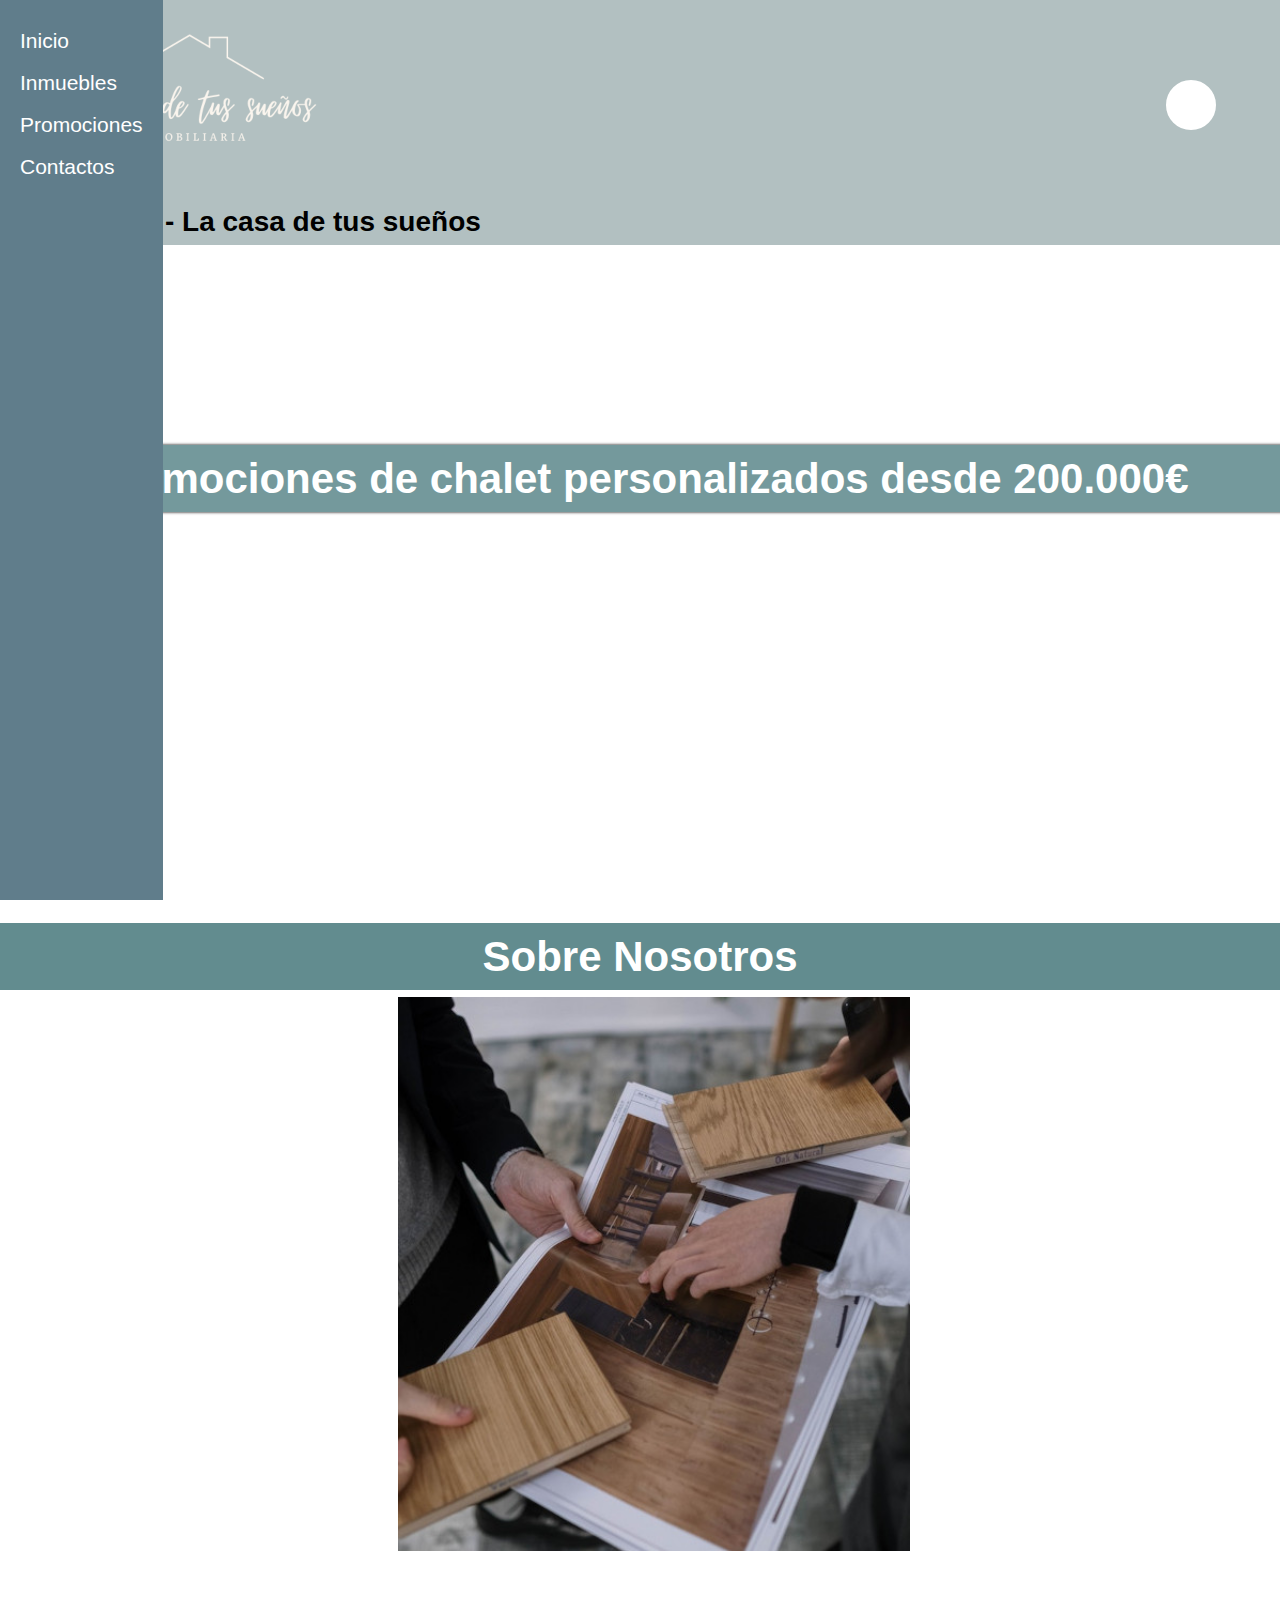
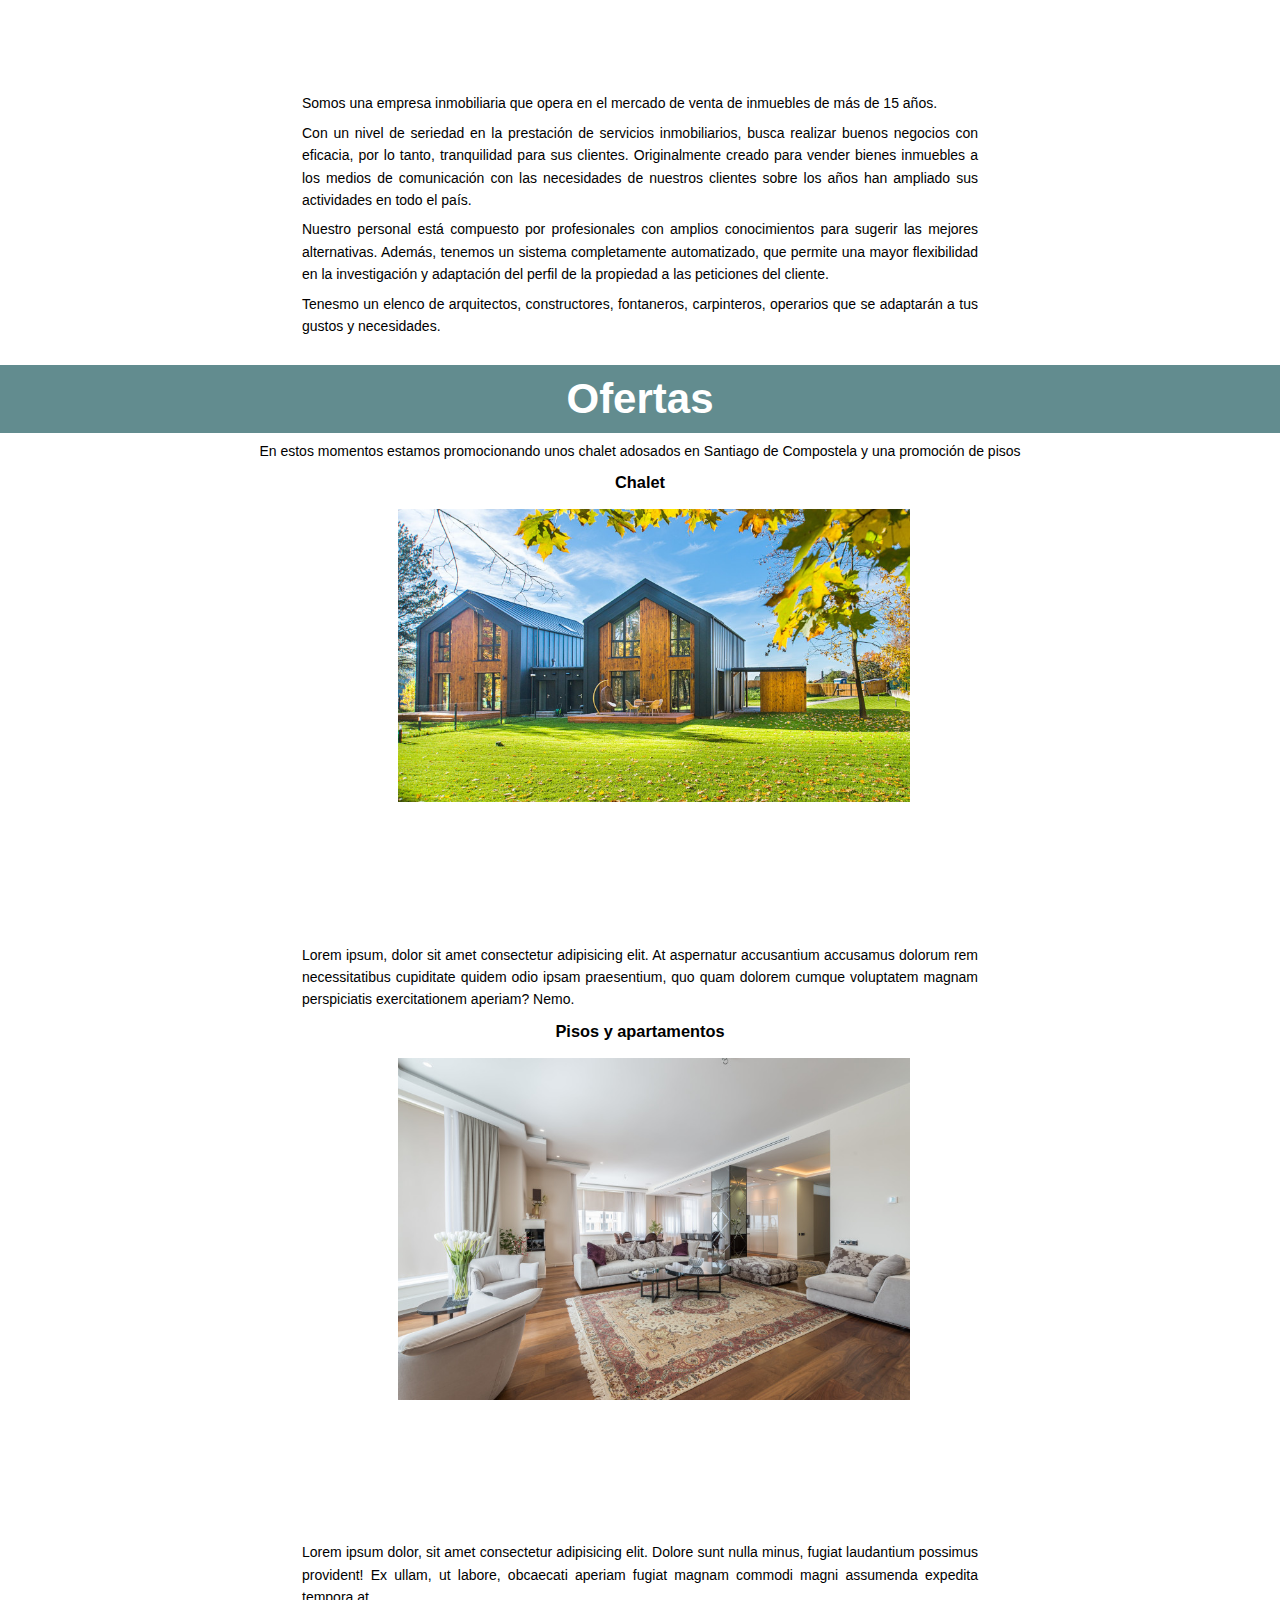
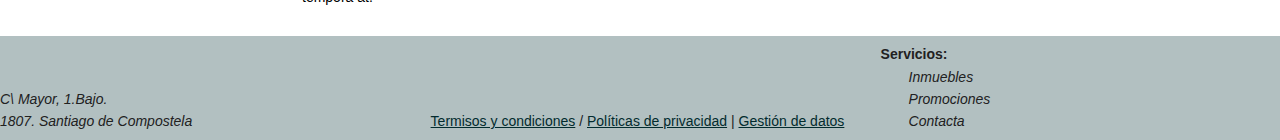
<file: Inmobiliaria con float/Inmobiliaria con float/index.html>
<!DOCTYPE html>
<html lang="es">
  <head>
    <meta charset="UTF-8" />
    <meta http-equiv="X-UA-Compatible" content="IE=edge" />
    <meta name="viewport" content="width=device-width, initial-scale=1.0" />
    <title>Inmbiliaria - La casa de tus sueños</title>
    <link
      rel="stylesheet"
      href="https://use.fontawesome.com/releases/v5.3.1/css/all.css"
      integrity="sha384-mzrmE5qonljUremFsqc01SB46JvROS7bZs3IO2EmfFsd15uHvIt+Y8vEf7N7fWAU"
      crossorigin="anonymous"
    />
    <link rel="stylesheet" href="styles/styles.css" />
  </head>

  <body>
    <header>
      <a href="#menu" id="img_menu" class="izq"
        ><img
          src="./img/icons8-menú-color/icons8-menú-48.svg"
          alt="Menú de la página"
      /></a>
      <nav id="menu">
        <a href="#" aria-label="Cerrar ventana"><i class="fa fa-times"></i></a>
        <ul>
          <li><a href="#">Inicio</a></li>
          <li><a href="documentos/inmuebles.html">Inmuebles</a></li>
          <li><a href="">Promociones</a></li>
          <li><a href="documentos/contacta.html">Contactos</a></li>
        </ul>
      </nav>
      <form action="" class="busqueda dch">
        <input type="search" required />
        <i class="fa fa-search"></i>
        <a href="" id="clear-btn">Limpiar</a>
      </form>
      <a href="#">
        <img
          id="logo"
          src="./img/logo281x184.png"
          alt="Enlace a la página principal"
          srcset=""
        />
      </a>
      <h1 class="oculto">Inmobiliaria - La casa de tus sueños</h1>
    </header>
    <main>
      <aside id="publicidad">
        <!-- <figure>
                <img src="./img/img-publicitaria.jpg" alt="" srcset="">
            </figure> -->
        <h2>Promociones de chalet personalizados desde 200.000€</h2>
      </aside>
      <article class="bloque">
        <h2>Sobre Nosotros</h2>
        <figure class="izq">
          <img src="./img/arquitectos.jpg" alt="" />
        </figure>
        <article class="dch texto">
          <p>
            Somos una empresa inmobiliaria que opera en el mercado de venta de
            inmuebles de más de 15 años.
          </p>
          <p>
            Con un nivel de seriedad en la prestación de servicios
            inmobiliarios, busca realizar buenos negocios con eficacia, por lo
            tanto, tranquilidad para sus clientes. Originalmente creado para
            vender bienes inmuebles a los medios de comunicación con las
            necesidades de nuestros clientes sobre los años han ampliado sus
            actividades en todo el país.
          </p>
          <p>
            Nuestro personal está compuesto por profesionales con amplios
            conocimientos para sugerir las mejores alternativas. Además, tenemos
            un sistema completamente automatizado, que permite una mayor
            flexibilidad en la investigación y adaptación del perfil de la
            propiedad a las peticiones del cliente.
          </p>
          <p>
            Tenesmo un elenco de arquitectos, constructores, fontaneros,
            carpinteros, operarios que se adaptarán a tus gustos y necesidades.
          </p>
        </article>
        <div class="clear"></div>
      </article>
      <article class="bloque">
        <h2>Ofertas</h2>
        <p>
          En estos momentos estamos promocionando unos chalet adosados en
          Santiago de Compostela y una promoción de pisos
        </p>
        <h3>Chalet</h3>
        <figure class="izq">
          <img src="./img/chalet.jpg" alt="" />
        </figure>
        <article class="dch texto">
          <p>
            Lorem ipsum, dolor sit amet consectetur adipisicing elit. At
            aspernatur accusantium accusamus dolorum rem necessitatibus
            cupiditate quidem odio ipsam praesentium, quo quam dolorem cumque
            voluptatem magnam perspiciatis exercitationem aperiam? Nemo.
          </p>
        </article>
        <div class="clear"></div>

        <h3>Pisos y apartamentos</h3>
        <figure class="izq">
          <img src="./img/piso.jpg" alt="" />
        </figure>
        <article class="dch texto">
          <p>
            Lorem ipsum dolor, sit amet consectetur adipisicing elit. Dolore
            sunt nulla minus, fugiat laudantium possimus provident! Ex ullam, ut
            labore, obcaecati aperiam fugiat magnam commodi magni assumenda
            expedita tempora at.
          </p>
        </article>
        <div class="clear"></div>
      </article>
    </main>
    <footer>
      <address class="izq contenedor">
        <p>C\ Mayor, 1.Bajo.</p>
        <p>1807. Santiago de Compostela</p>
      </address>
      <p class="izq contenedor" id="normas">
        <a href="" aria-label="Enlace a Termisos y condiciones"
          >Termisos y condiciones</a
        >
        /
        <a href="" aria-label="Enlace a Políticas de privacidad"
          >Políticas de privacidad</a
        >
        | <a href="" aria-label="Enlace a Gestión de datos">Gestión de datos</a>
      </p>
      <div class="dch contenedor" id="menuPie" role="menu">
        <h4>Servicios:</h4>
        <nav>
          <ul>
            <li><a href="">Inmuebles</a></li>
            <li><a href="">Promociones</a></li>
            <li><a href="./documentos/contacta.html">Contacta</a></li>
          </ul>
        </nav>
      </div>
    </footer>
    <!-- <div class="clear"></div> -->
  </body>
</html>
</file>
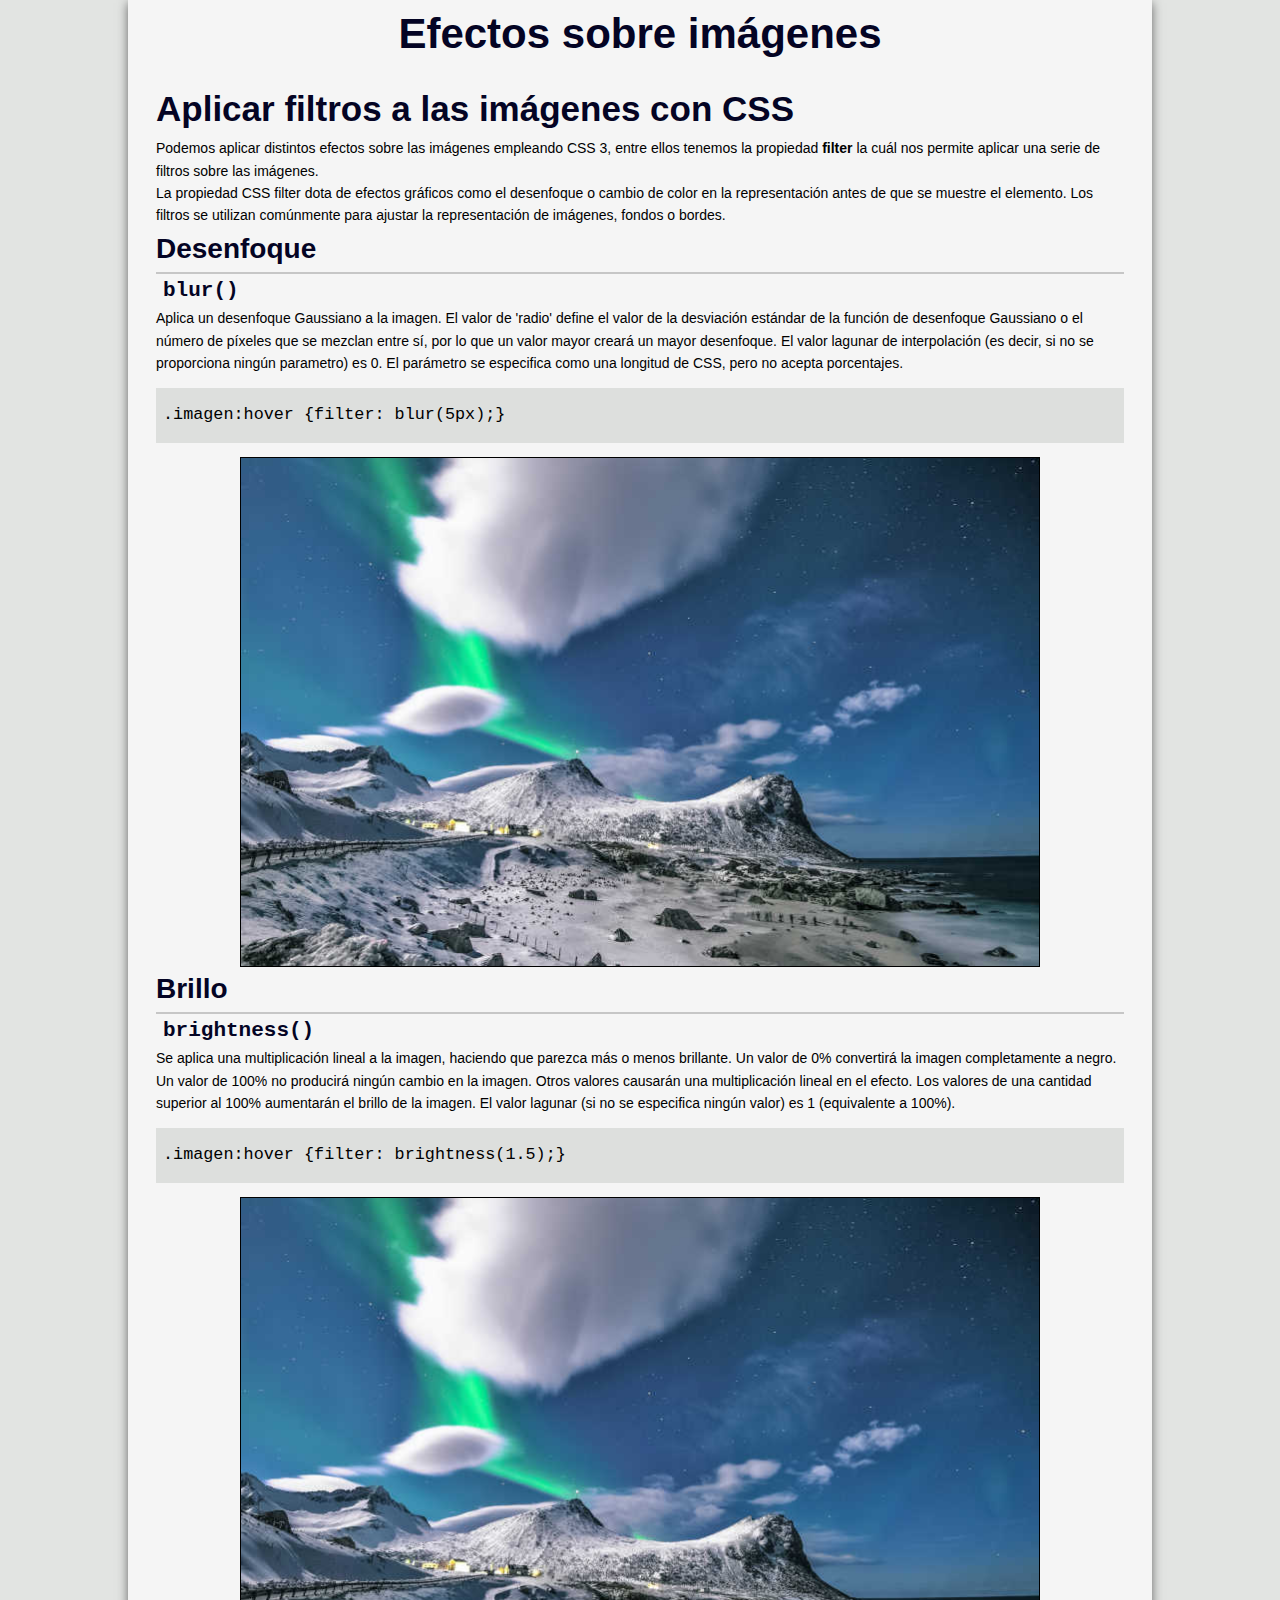
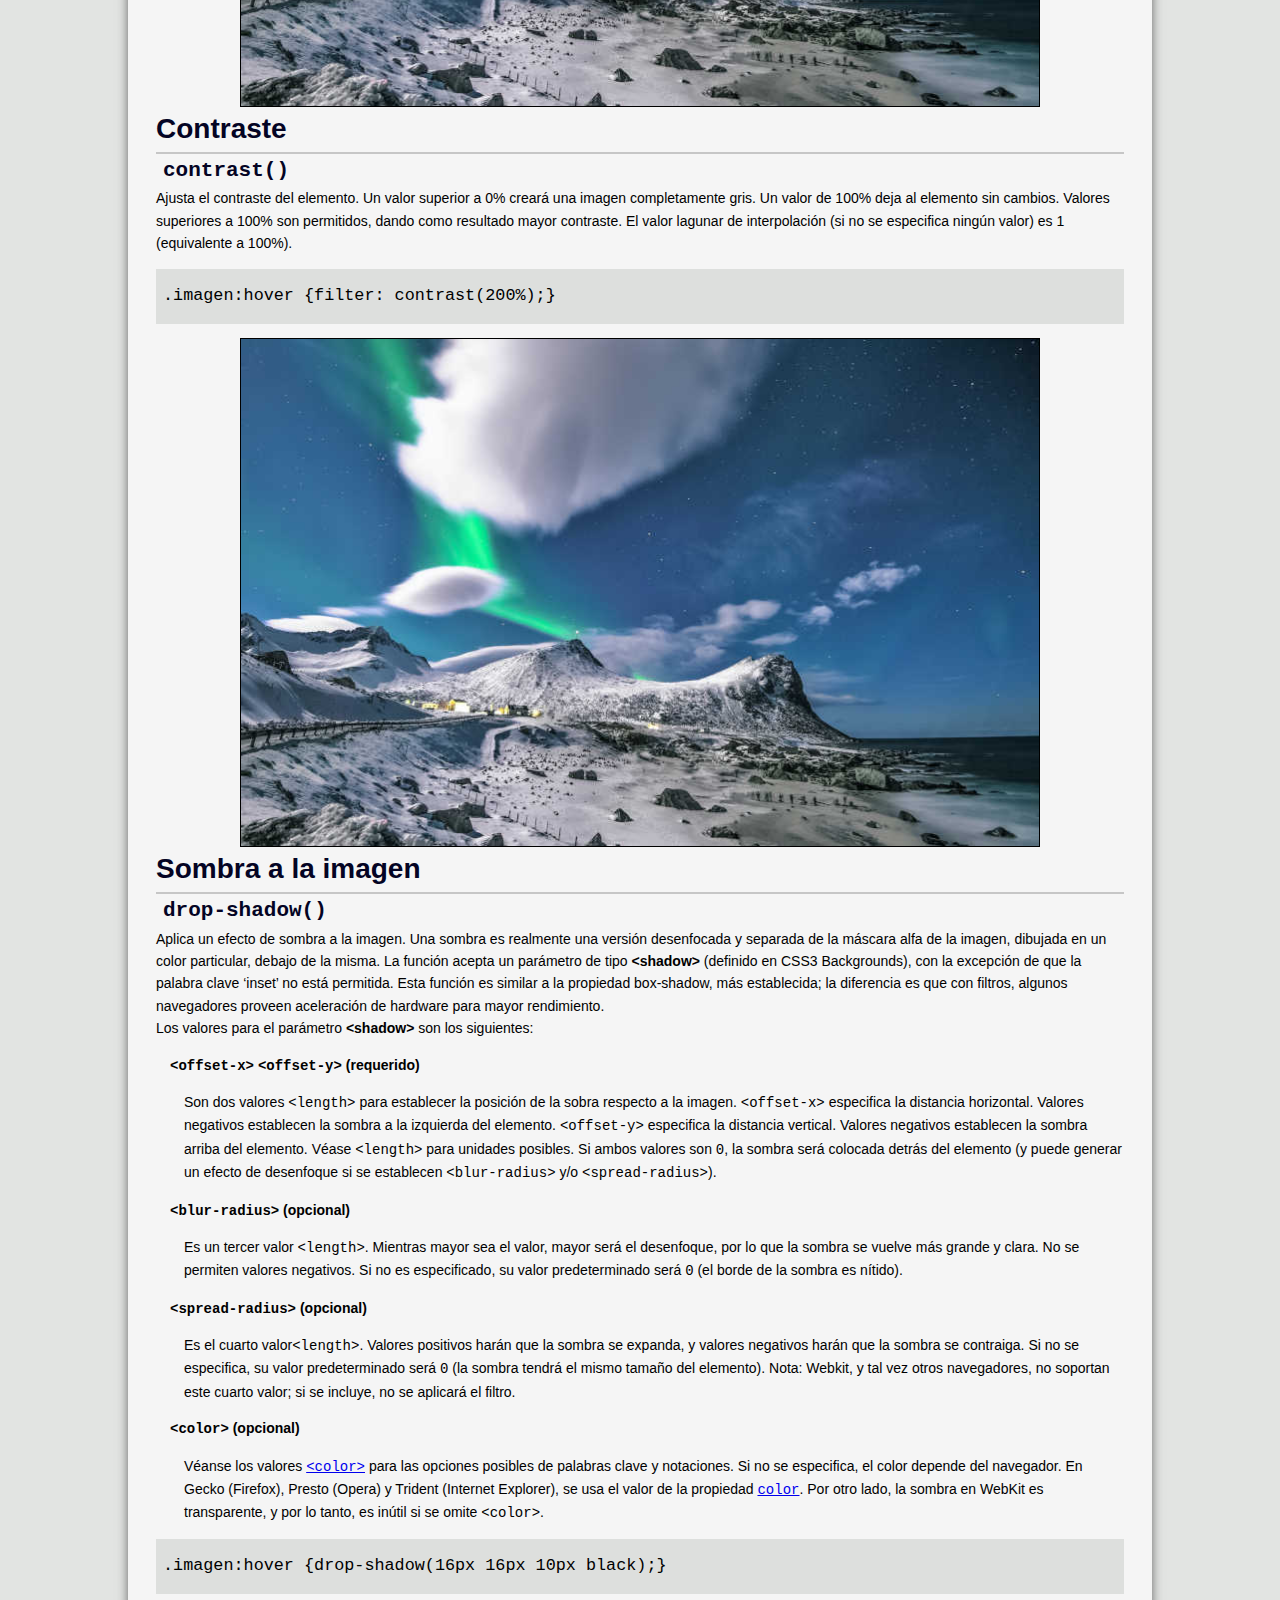
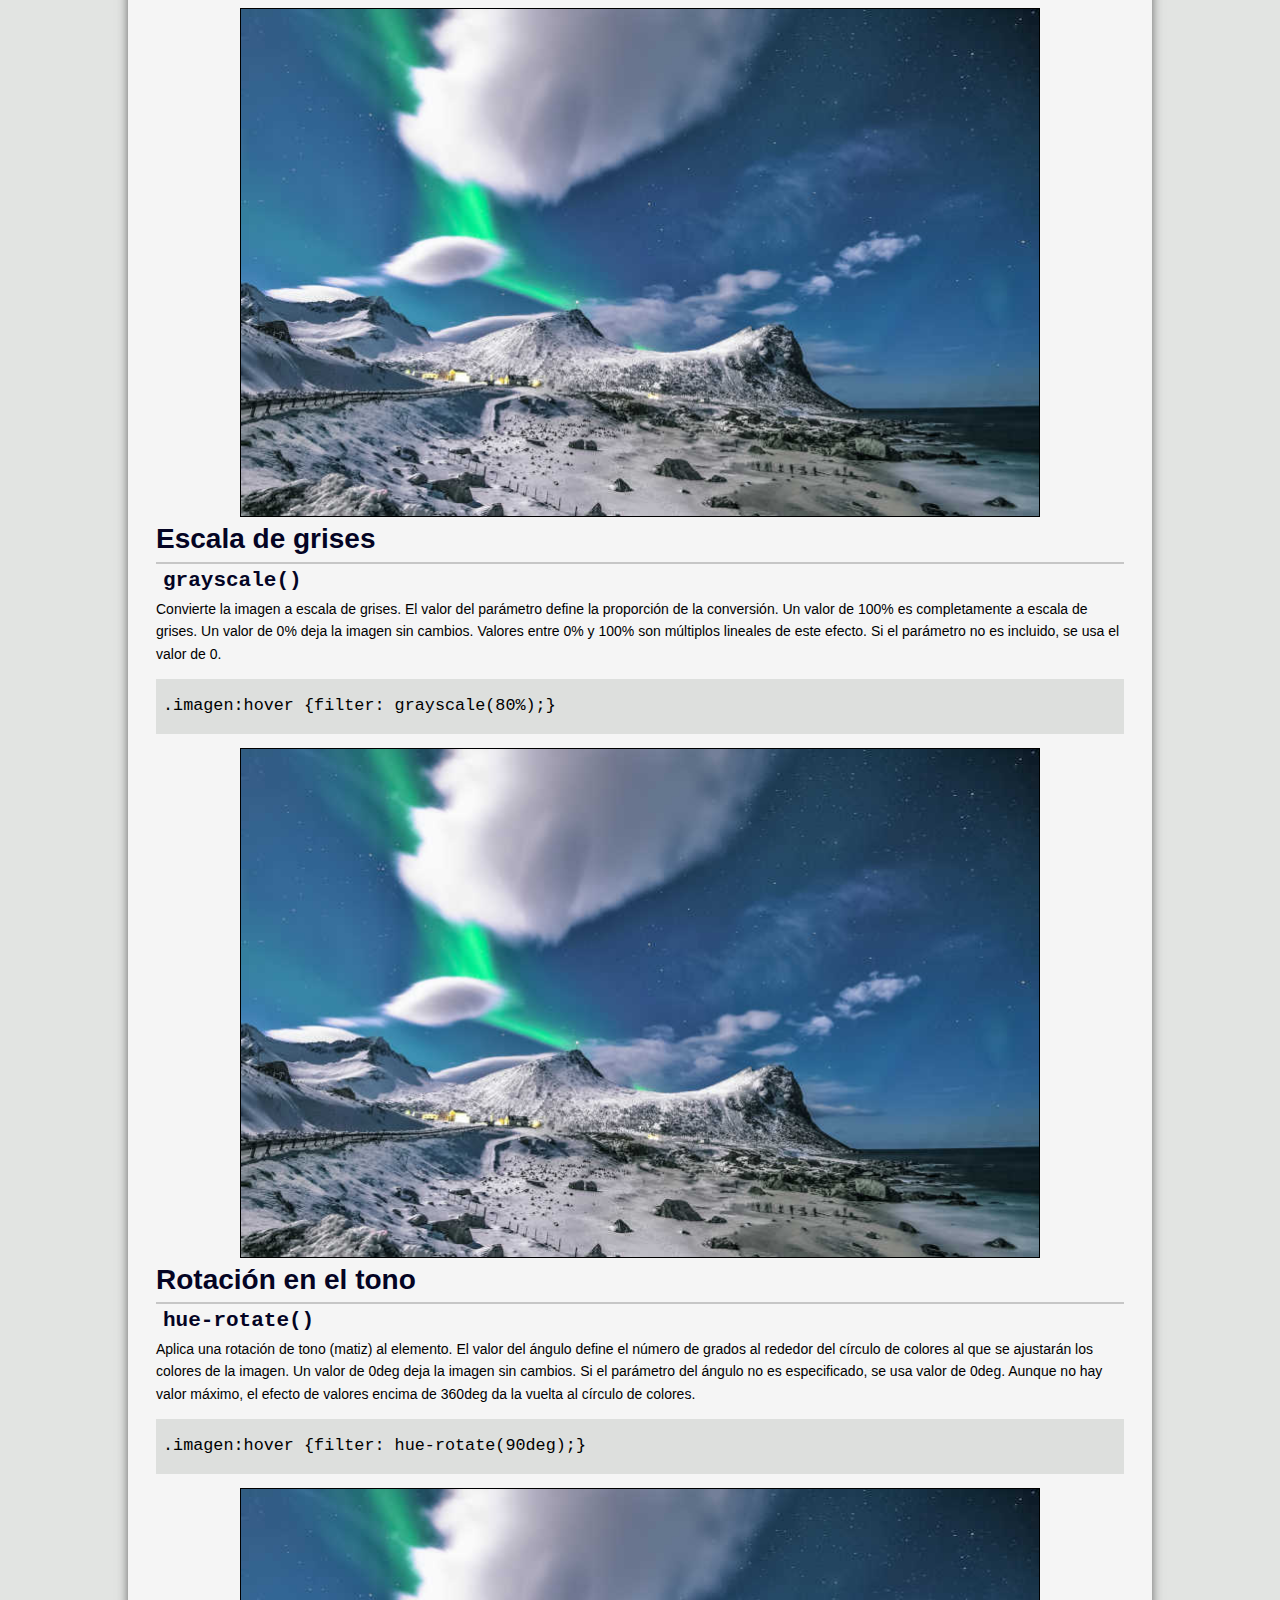
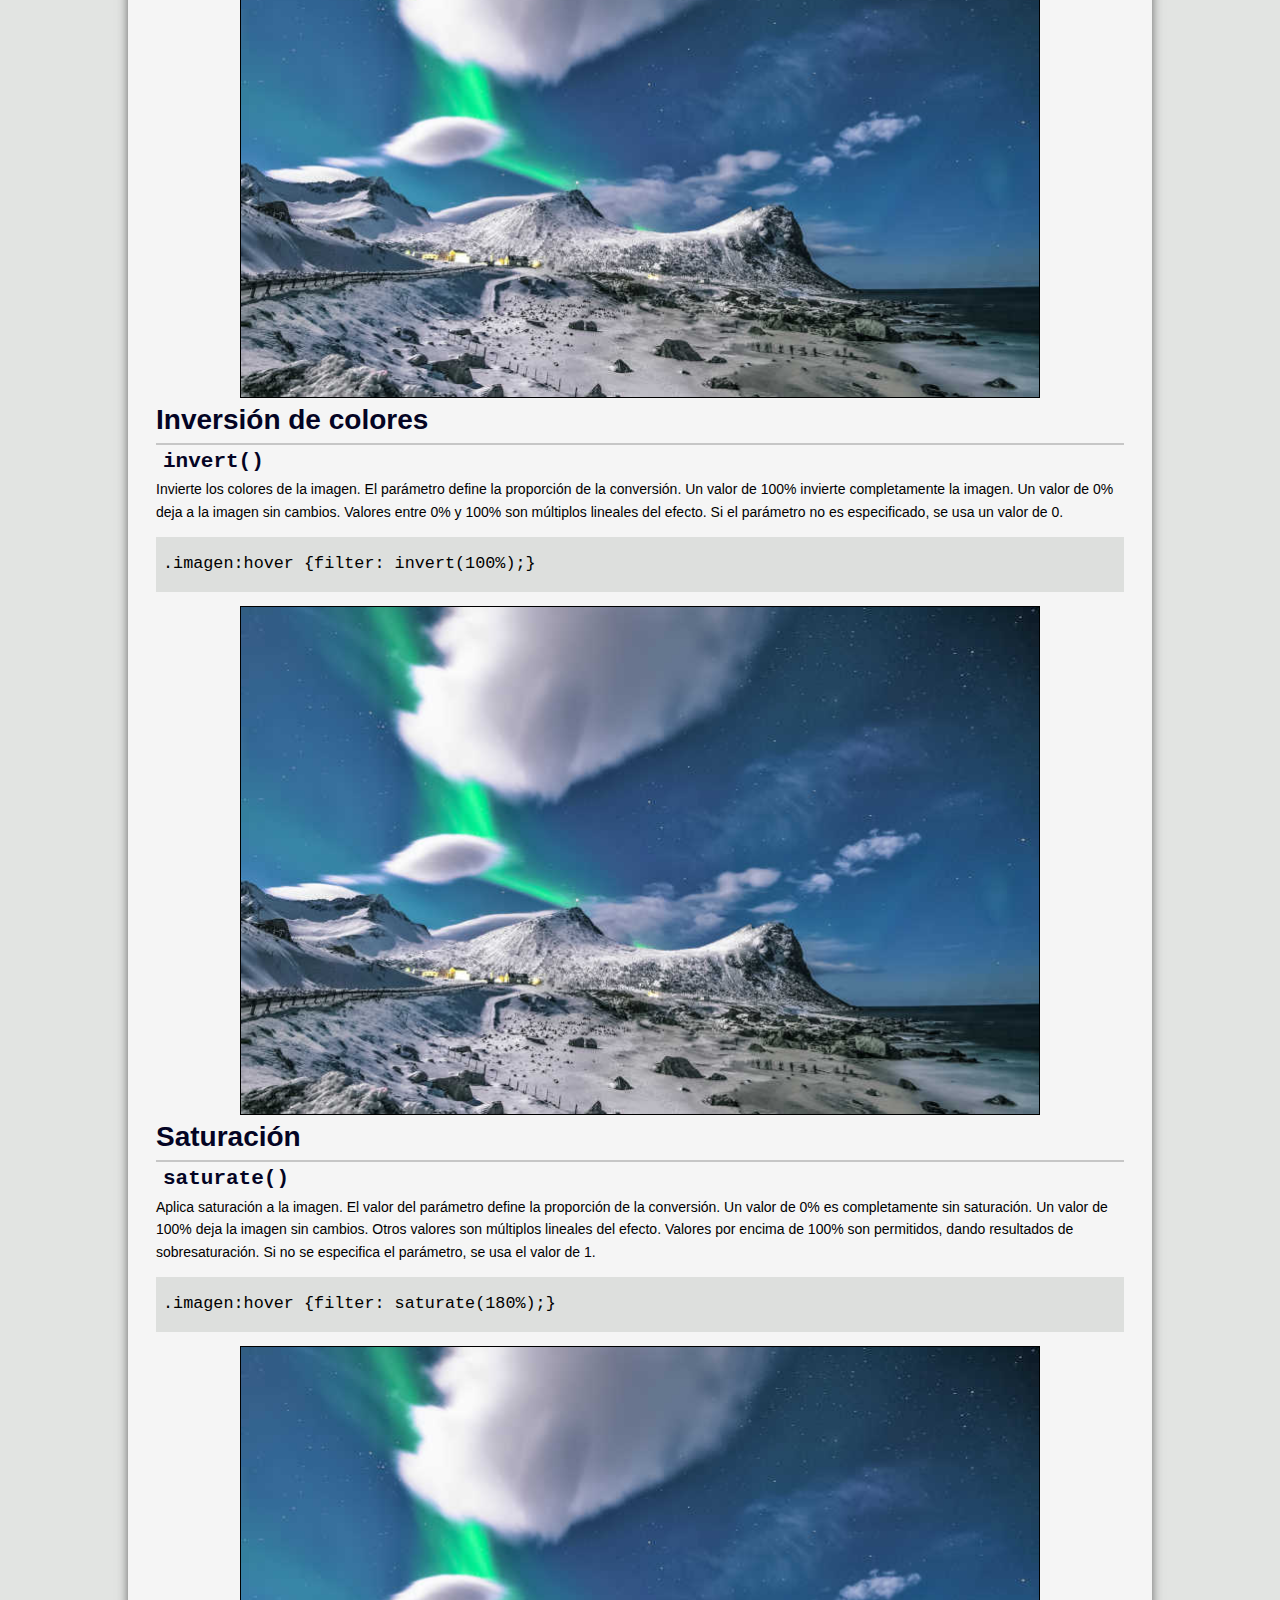
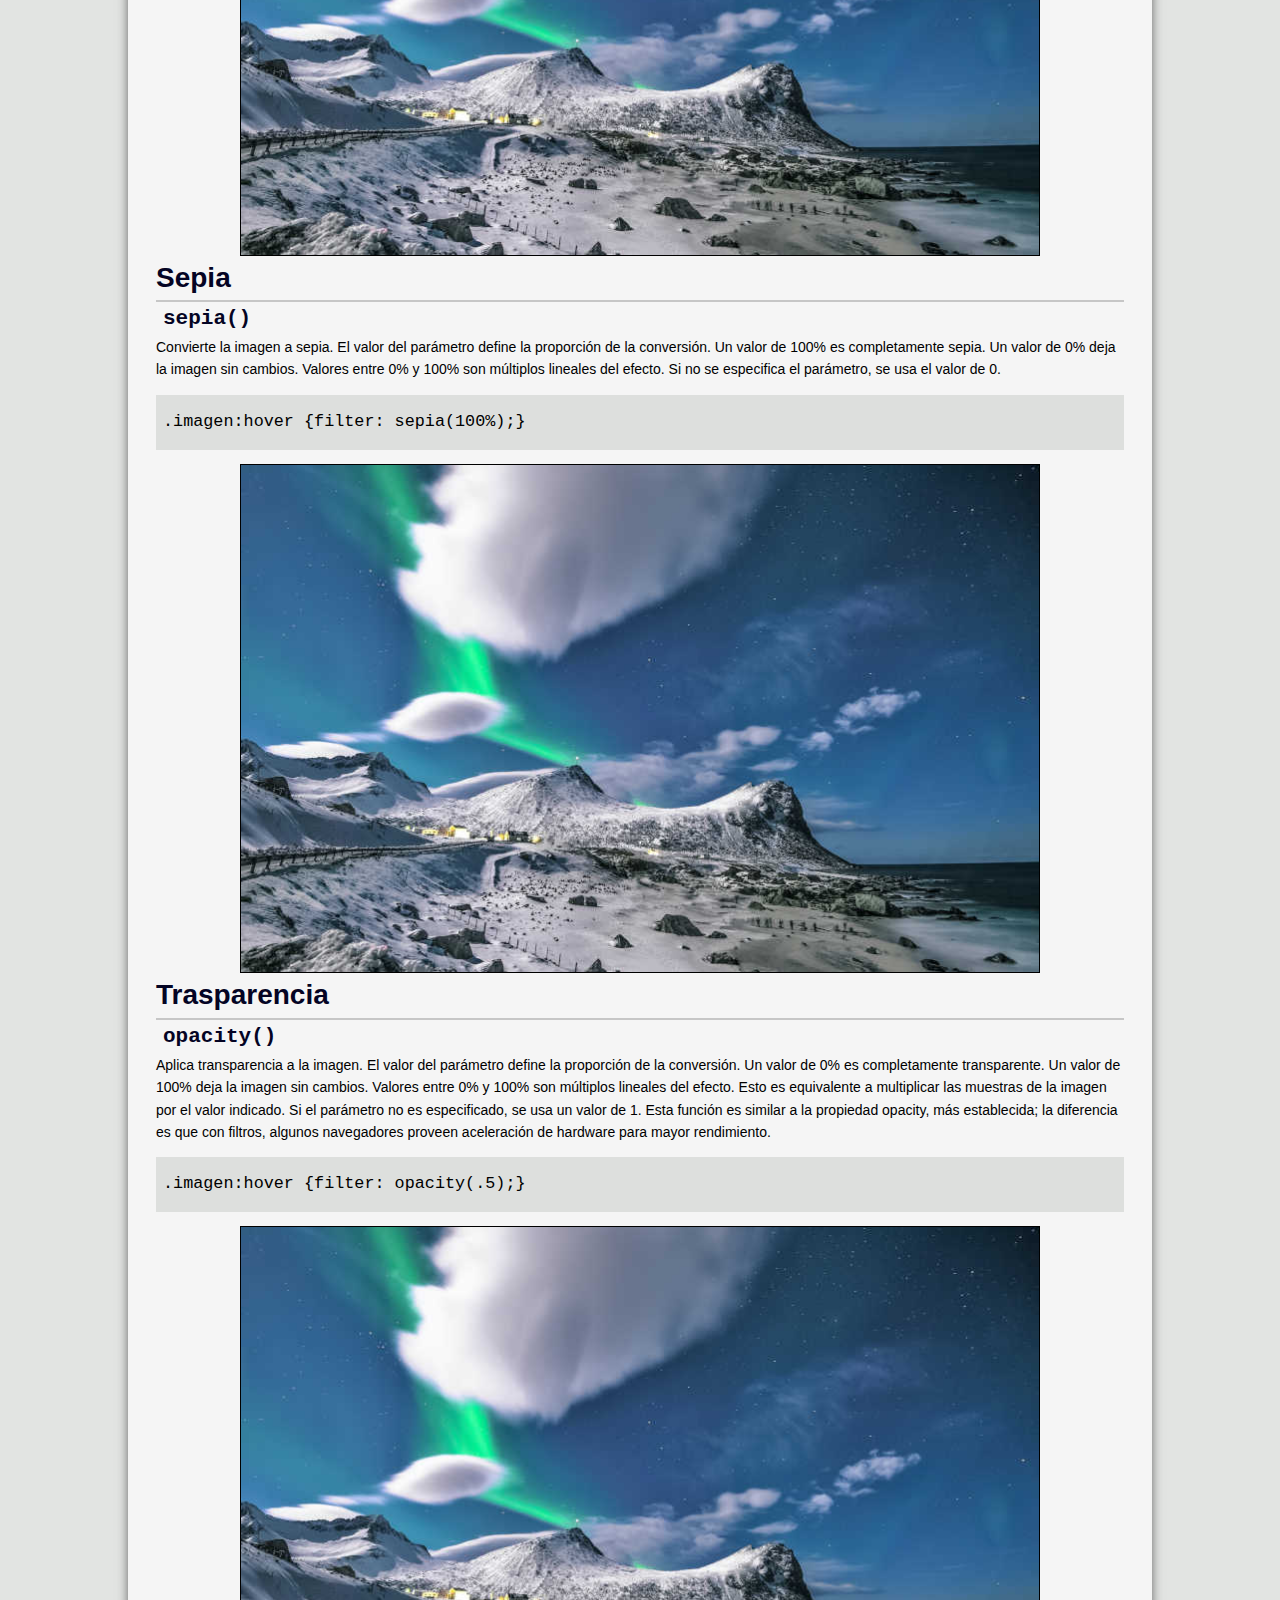
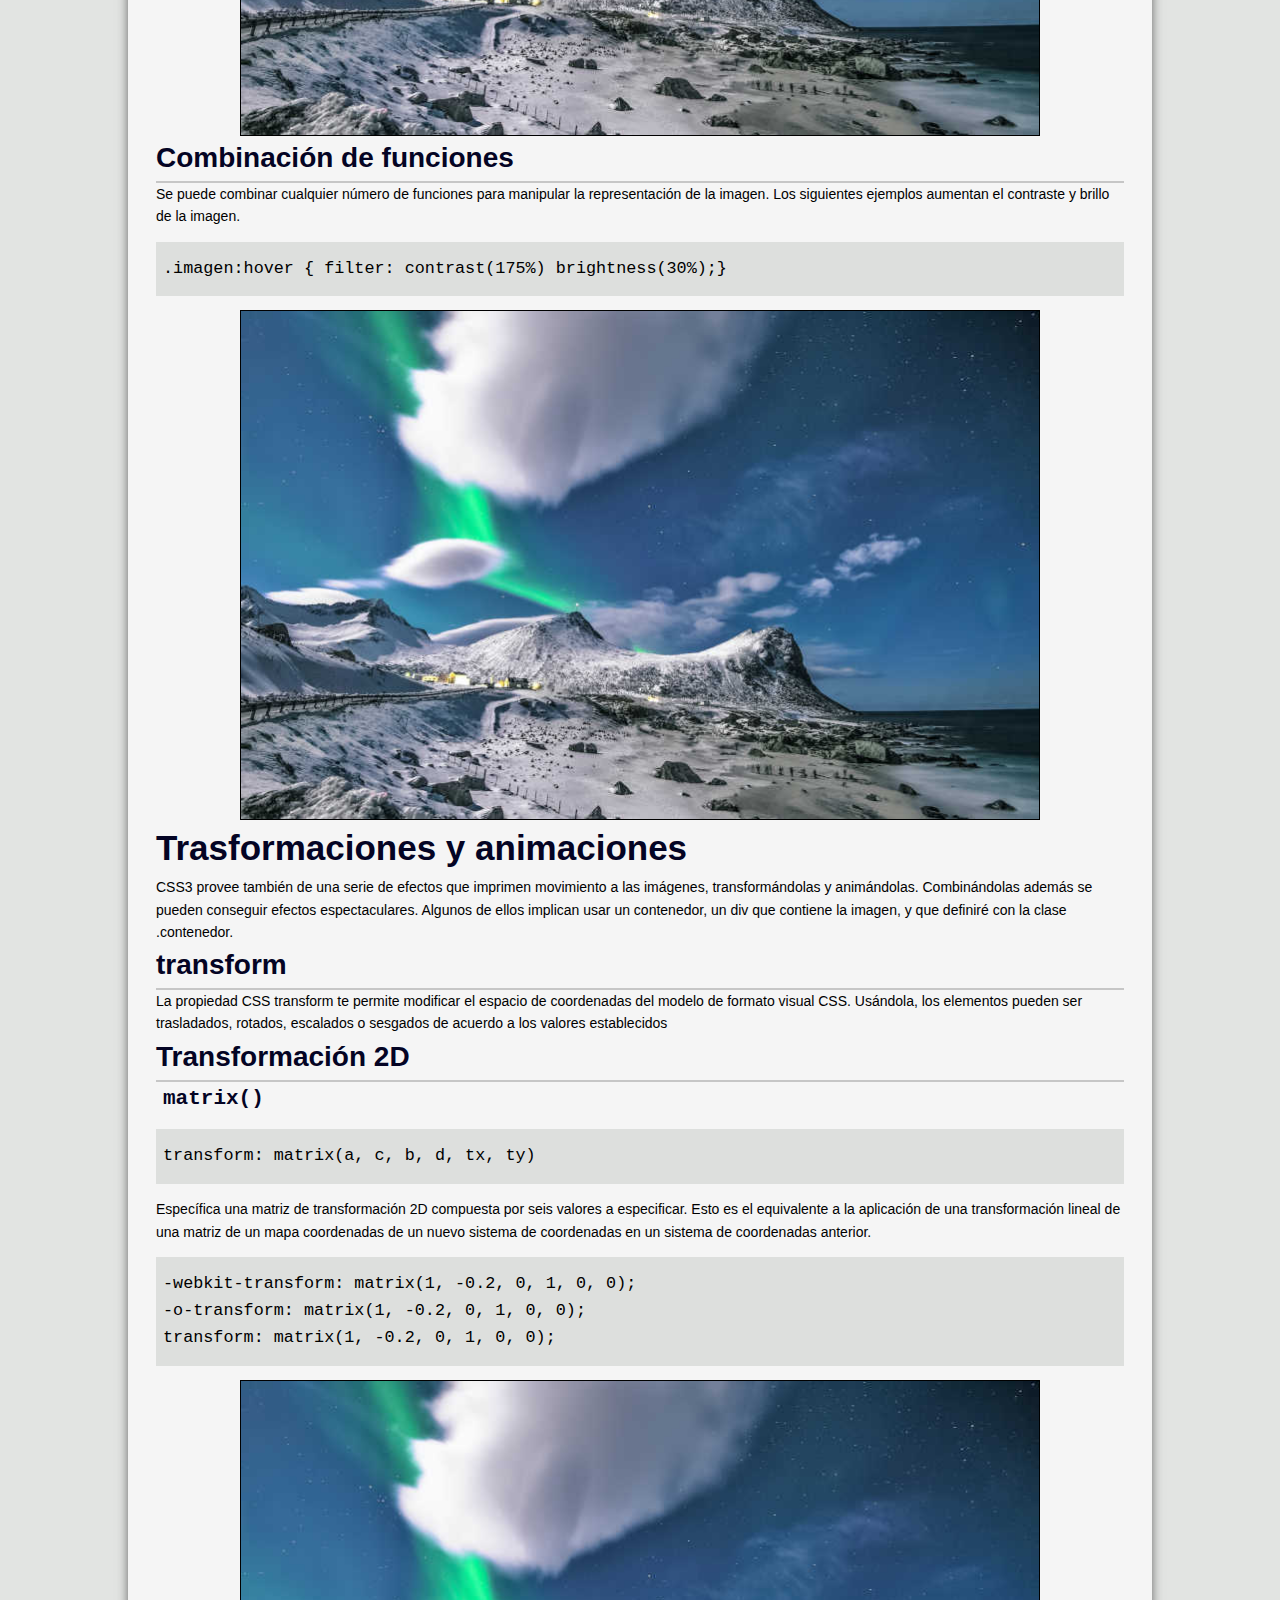
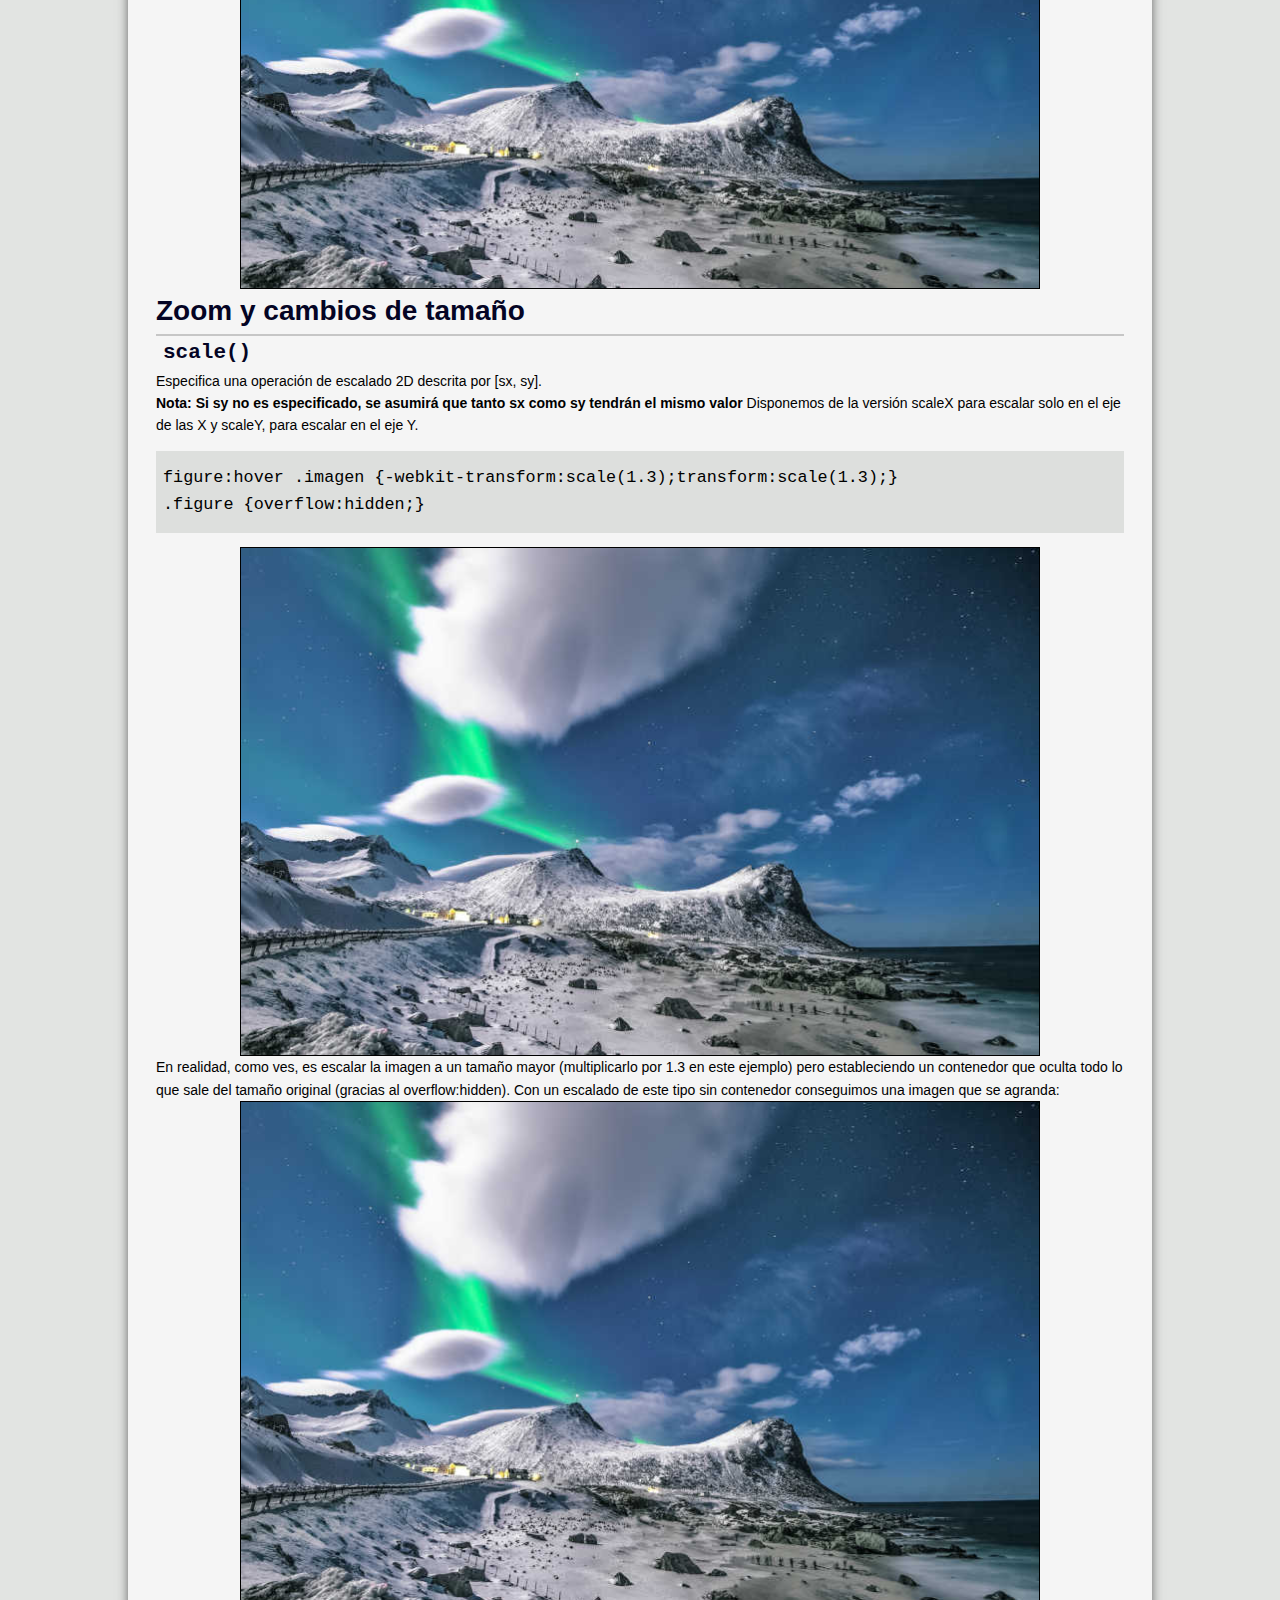
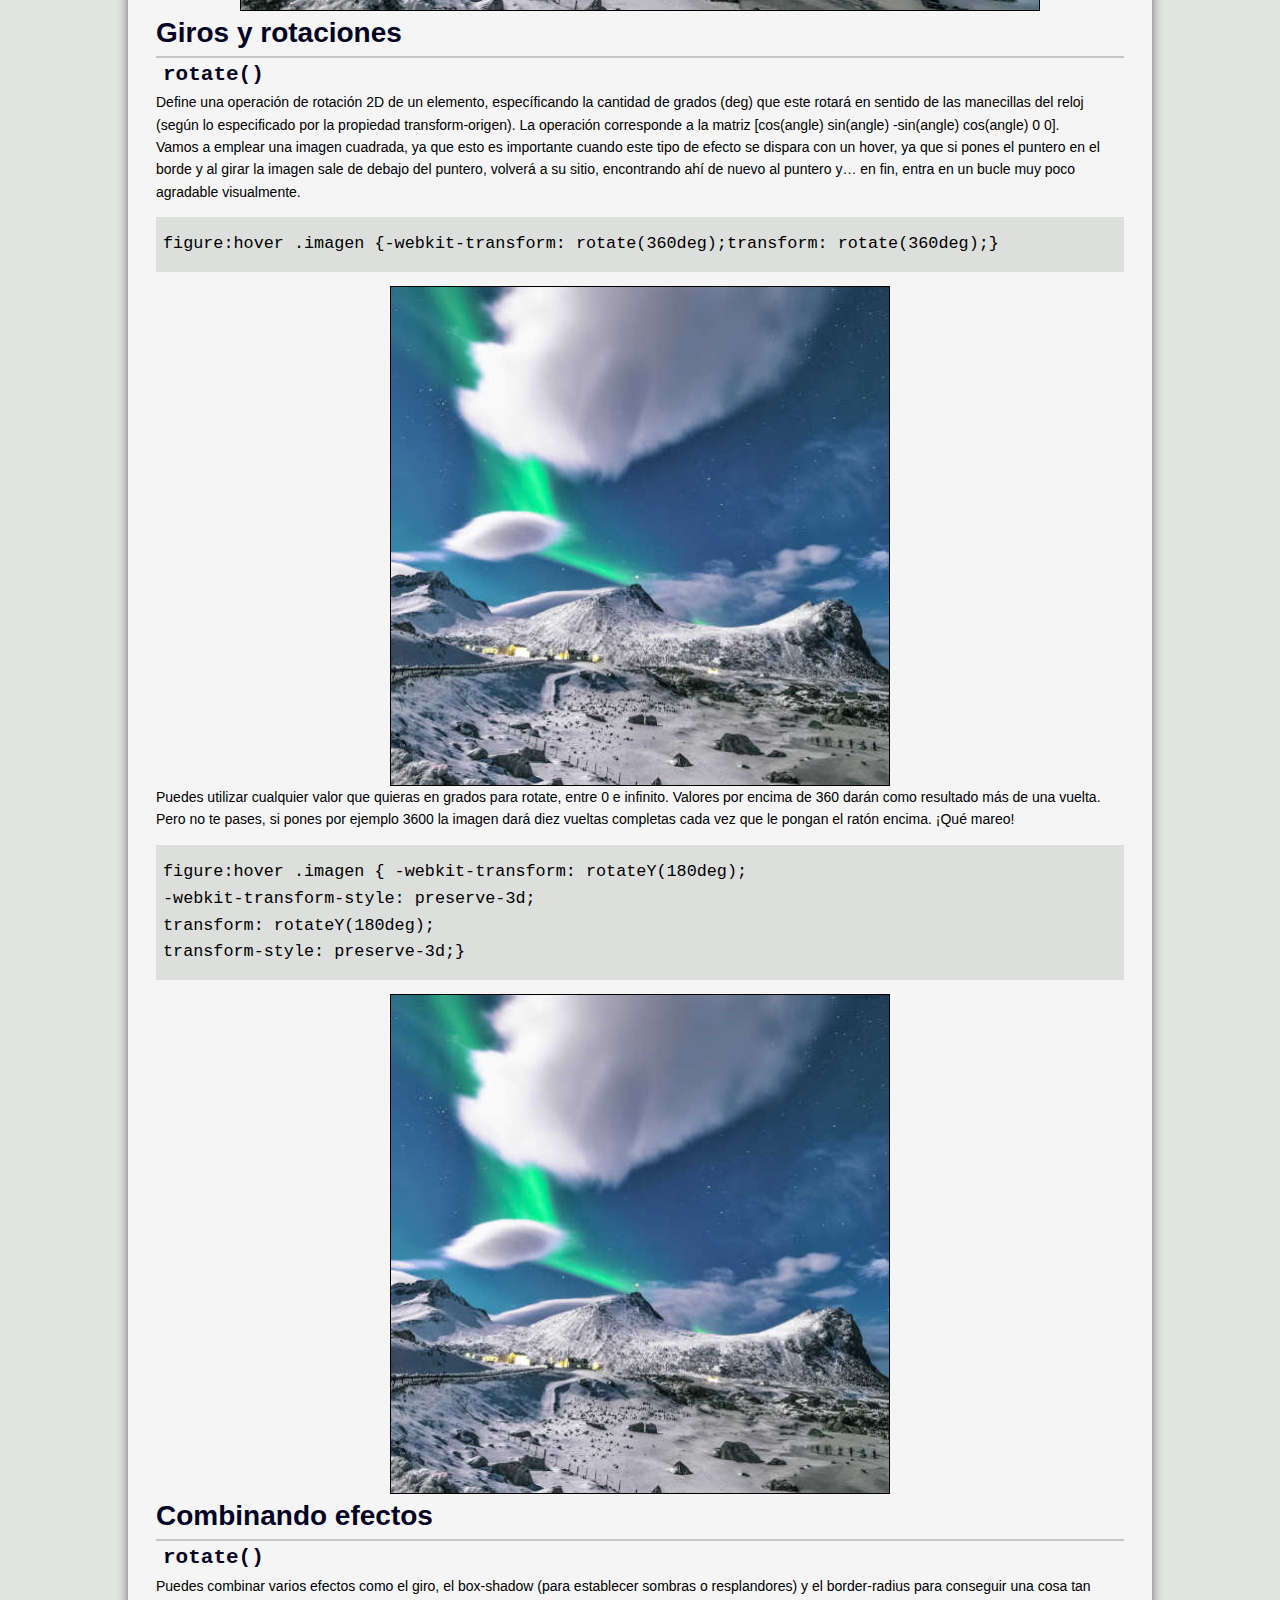
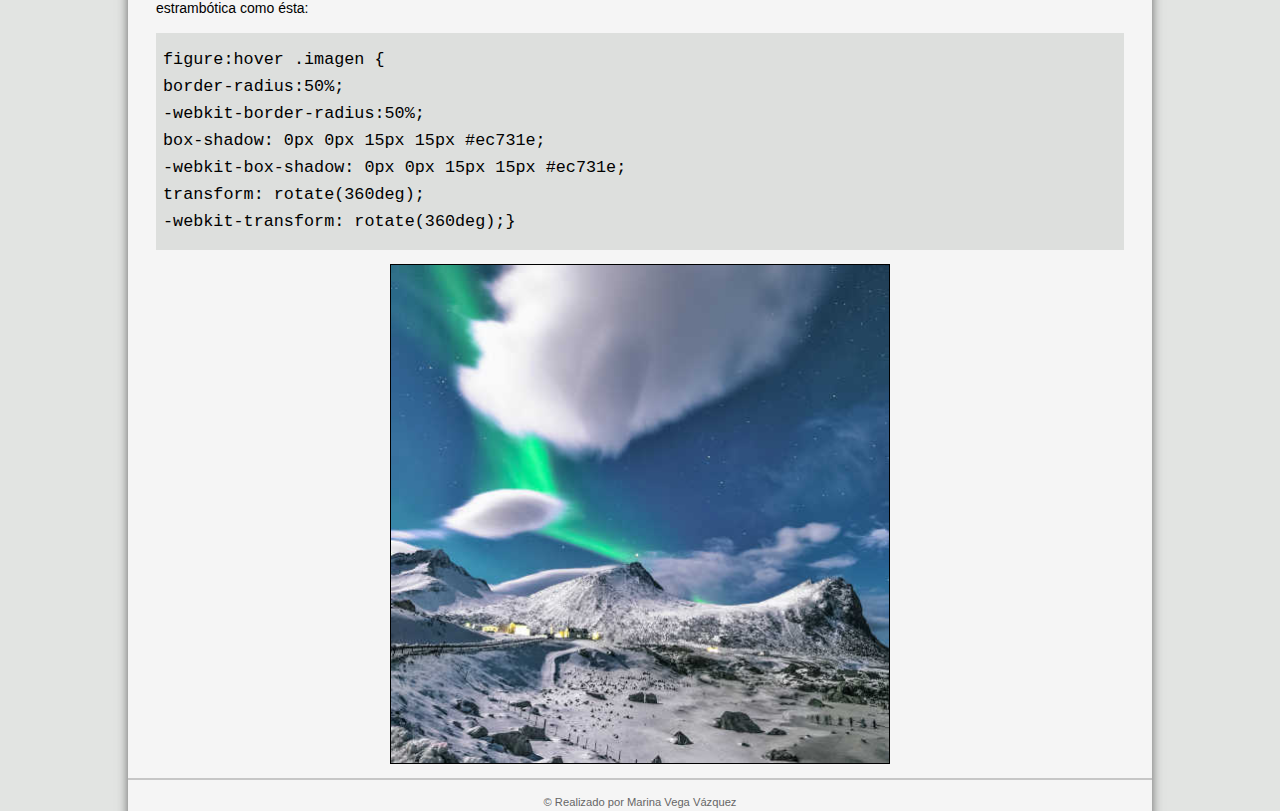
<file: UD5-Imagenes/Efectos de imágenes/index.html>
<!DOCTYPE html>
<html lang="es">

<head>
    <meta charset="UTF-8" />
    <meta http-equiv="X-UA-Compatible" content="IE=edge" />
    <meta name="viewport" content="width=device-width, initial-scale=1.0" />
    <title>Efectos sobre imágenes</title>
    <link rel="stylesheet" href="./css/styles.css" />
</head>

<body>
    <header>
        <h1>Efectos sobre imágenes</h1>
    </header>
    <main>
        <section id="filtros">
            <h2>Aplicar filtros a las imágenes con CSS</h2>
            <p>
                Podemos aplicar distintos efectos sobre las imágenes empleando CSS 3,
                entre ellos tenemos la propiedad
                <strong>filter</strong>
                la cuál nos permite aplicar una serie de filtros sobre las imágenes.
            </p>
            <p>
                La propiedad CSS filter dota de efectos gráficos como el desenfoque o
                cambio de color en la representación antes de que se muestre el
                elemento. Los filtros se utilizan comúnmente para ajustar la
                representación de imágenes, fondos o bordes.
            </p>
            <h3>Desenfoque</h3>
            <h4>blur()</h4>
            <p>
                Aplica un desenfoque Gaussiano a la imagen. El valor de 'radio' define
                el valor de la desviación estándar de la función de desenfoque
                Gaussiano o el número de píxeles que se mezclan entre sí, por lo que
                un valor mayor creará un mayor desenfoque. El valor lagunar de
                interpolación (es decir, si no se proporciona ningún parametro) es 0.
                El parámetro se especifica como una longitud de CSS, pero no acepta
                porcentajes.
            </p>
            <code class="codigo"> .imagen:hover {filter: blur(5px);} </code>
            <figure class="retangulo">
                <img src="./img/paisaje.jpg" class="imagen" alt="" />
            </figure>
            <h3>Brillo</h3>
            <h4>brightness()</h4>
            <p>
                Se aplica una multiplicación lineal a la imagen, haciendo que parezca
                más o menos brillante. Un valor de 0% convertirá la imagen
                completamente a negro. Un valor de 100% no producirá ningún cambio en
                la imagen. Otros valores causarán una multiplicación lineal en el
                efecto. Los valores de una cantidad superior al 100% aumentarán el
                brillo de la imagen. El valor lagunar (si no se especifica ningún
                valor) es 1 (equivalente a 100%).
            </p>
            <code class="codigo"> .imagen:hover {filter: brightness(1.5);} </code>
            <figure class="retangulo">
                <img src="./img/paisaje.jpg" class="imagen" alt="" />
            </figure>
            <h3>Contraste</h3>
            <h4>contrast()</h4>
            <p>
                Ajusta el contraste del elemento. Un valor superior a 0% creará una
                imagen completamente gris. Un valor de 100% deja al elemento sin
                cambios. Valores superiores a 100% son permitidos, dando como
                resultado mayor contraste. El valor lagunar de interpolación (si no se
                especifica ningún valor) es 1 (equivalente a 100%).
            </p>
            <code class="codigo"> .imagen:hover {filter: contrast(200%);} </code>
            <figure class="retangulo">
                <img src="./img/paisaje.jpg" class="imagen" alt="" />
            </figure>
            <h3>Sombra a la imagen </h3>
            <h4>drop-shadow()</h4>
            <p>
                Aplica un efecto de sombra a la imagen. Una sombra es realmente una versión desenfocada y separada de la
                máscara alfa de la imagen, dibujada en un color particular, debajo de la misma. La función acepta un
                parámetro de tipo <strong>&lt;shadow&gt;</strong> (definido en CSS3 Backgrounds), con la excepción de
                que la palabra clave
                ‘inset’ no está permitida. Esta función es similar a la propiedad box-shadow, más establecida; la
                diferencia es que con filtros, algunos navegadores proveen aceleración de hardware para mayor
                rendimiento.</p>
            <p>Los valores para el parámetro <strong>&lt;shadow&gt;</strong> son los siguientes: </p>
            <dt><code>&lt;offset-x&gt;</code> <code>&lt;offset-y&gt;</code> (requerido)</dt>
            <dd>
                <p>
                    Son dos valores <code>&lt;length&gt;</code></a> para establecer la
                    posición de la sobra respecto a la imagen. <code>&lt;offset-x&gt;</code> especifica la distancia
                    horizontal. Valores negativos establecen la sombra a la izquierda del elemento.
                    <code>&lt;offset-y&gt;</code> especifica la distancia vertical. Valores negativos establecen la
                    sombra arriba del elemento. Véase <code>&lt;length&gt;</code></a>
                    para unidades posibles.
                    Si ambos valores son <code>0</code>, la sombra será colocada detrás del elemento (y puede generar un
                    efecto de desenfoque si se establecen <code>&lt;blur-radius&gt;</code> y/o
                    <code>&lt;spread-radius&gt;</code>).
                </p>
            </dd>
            <dt id="blur-radius"><code>&lt;blur-radius&gt;</code> (opcional)</dt>
            <dd>
                <p>Es un tercer valor <code>&lt;length&gt;</code></a>. Mientras mayor
                    sea el valor, mayor será el desenfoque, por lo que la sombra se vuelve más grande y clara. No se
                    permiten valores negativos. Si no es especificado, su valor predeterminado será <code>0</code> (el
                    borde de la sombra es nítido).</p>
            </dd>
            <dt id="spread-radius"><code>&lt;spread-radius&gt;</code> (opcional)</dt>
            <dd>
                <p>
                    Es el cuarto valor<code>&lt;length&gt;</code></a>. Valores
                    positivos harán que la sombra se expanda, y valores negativos harán que la sombra se contraiga. Si
                    no se especifica, su valor predeterminado será <code>0</code> (la sombra tendrá el mismo tamaño del
                    elemento).
                    Nota: Webkit, y tal vez otros navegadores, no soportan este cuarto valor; si se incluye, no se
                    aplicará el filtro.
                </p>
            </dd>
            <dt id="color"><code>&lt;color&gt;</code> (opcional)</dt>
            <dd>
                <p>Véanse los valores <a href="/es/docs/Web/CSS/color_value"><code>&lt;color&gt;</code></a> para las
                    opciones posibles de palabras clave y notaciones. Si no se especifica, el color depende del
                    navegador. En Gecko (Firefox), Presto (Opera) y Trident (Internet Explorer), se usa el valor de la
                    propiedad <a href="/es/docs/Web/CSS/color"><code>color</code></a>. Por otro lado, la sombra en
                    WebKit es transparente, y por lo tanto, es inútil si se omite <code>&lt;color&gt;</code>.</p>
            </dd>
            <code class="codigo"> .imagen:hover {drop-shadow(16px 16px 10px black);} </code>
            <figure class="borde">
                <img src="./img/paisaje.jpg" class="imagen" alt="" />
            </figure>
            <h3>Escala de grises</h3>
            <h4>grayscale()</h4>
            <p>
                Convierte la imagen a escala de grises. El valor del parámetro define la proporción de la
                conversión. Un
                valor de 100% es completamente a escala de grises. Un valor de 0% deja la imagen sin cambios.
                Valores
                entre 0% y 100% son múltiplos lineales de este efecto. Si el parámetro no es incluido, se usa el
                valor
                de 0.
            </p>
            <code class="codigo"> .imagen:hover {filter: grayscale(80%);} </code>
            <figure class="retangulo">
                <img src="./img/paisaje.jpg" class="imagen" alt="" />
            </figure>
            <h3>Rotación en el tono</h3>
            <h4>hue-rotate()</h4>
            <p>
                Aplica una rotación de tono (matiz) al elemento. El valor del ángulo define el número de grados al
                rededor del círculo de colores al que se ajustarán los colores de la imagen. Un valor de 0deg deja la
                imagen sin cambios. Si el parámetro del ángulo no es especificado, se usa valor de 0deg. Aunque no hay
                valor máximo, el efecto de valores encima de 360deg da la vuelta al círculo de colores.
            </p>
            <code class="codigo"> .imagen:hover {filter: hue-rotate(90deg);} </code>
            <figure class="retangulo">
                <img src="./img/paisaje.jpg" class="imagen" alt="" />
            </figure>
            <h3>Inversión de colores</h3>
            <h4>invert()</h4>
            <p>
                Invierte los colores de la imagen. El parámetro define la proporción de la conversión. Un valor de 100%
                invierte completamente la imagen. Un valor de 0% deja a la imagen sin cambios. Valores entre 0% y 100%
                son múltiplos lineales del efecto. Si el parámetro no es especificado, se usa un valor de 0.
            </p>
            <code class="codigo"> .imagen:hover {filter: invert(100%);} </code>
            <figure class="retangulo">
                <img src="./img/paisaje.jpg" class="imagen" alt="" />
            </figure>
            <h3>Saturación</h3>
            <h4>saturate()</h4>
            <p>
                Aplica saturación a la imagen. El valor del parámetro define la proporción de la conversión. Un valor de
                0% es completamente sin saturación. Un valor de 100% deja la imagen sin cambios. Otros valores son
                múltiplos lineales del efecto. Valores por encima de 100% son permitidos, dando resultados de
                sobresaturación. Si no se especifica el parámetro, se usa el valor de 1.
            </p>
            <code class="codigo"> .imagen:hover {filter: saturate(180%);} </code>
            <figure class="retangulo">
                <img src="./img/paisaje.jpg" class="imagen" alt="" />
            </figure>
            <h3>Sepia</h3>
            <h4>sepia()</h4>
            <p>
                Convierte la imagen a sepia. El valor del parámetro define la proporción de la conversión. Un valor de
                100% es completamente sepia. Un valor de 0% deja la imagen sin cambios. Valores entre 0% y 100% son
                múltiplos lineales del efecto. Si no se especifica el parámetro, se usa el valor de 0.
            </p>
            <code class="codigo"> .imagen:hover {filter: sepia(100%);} </code>
            <figure class="retangulo">
                <img src="./img/paisaje.jpg" class="imagen" alt="" />
            </figure>
            <h3>Trasparencia</h3>
            <h4>opacity()</h4>
            <p>
                Aplica transparencia a la imagen. El valor del parámetro define la proporción de la conversión. Un valor
                de 0% es completamente transparente. Un valor de 100% deja la imagen sin cambios. Valores entre 0% y
                100% son múltiplos lineales del efecto. Esto es equivalente a multiplicar las muestras de la imagen por
                el valor indicado. Si el parámetro no es especificado, se usa un valor de 1. Esta función es similar a
                la propiedad opacity, más establecida; la diferencia es que con filtros, algunos navegadores proveen
                aceleración de hardware para mayor rendimiento.
            </p>
            <code class="codigo"> .imagen:hover {filter: opacity(.5);} </code>
            <figure class="retangulo">
                <img src="./img/paisaje.jpg" class="imagen" alt="" />
            </figure>
            <h3>Combinación de funciones</h3>
            <p>Se puede combinar cualquier número de funciones para manipular la representación de la imagen. Los
                siguientes ejemplos aumentan el contraste y brillo de la imagen.</p>
            <code class="codigo"> .imagen:hover { filter: contrast(175%) brightness(30%);} </code>
            <figure class="retangulo">
                <img src="./img/paisaje.jpg" class="imagen" alt="" />
            </figure>
        </section>
        <section id="trasformaciones">
            <h2>Trasformaciones y animaciones</h2>
            <p>
                CSS3 provee también de una serie de efectos que imprimen movimiento a las imágenes, transformándolas y
                animándolas. Combinándolas además se pueden conseguir efectos espectaculares. Algunos de ellos implican
                usar un contenedor, un div que contiene la imagen, y que definiré con la clase .contenedor.
            </p>
            <h3>transform</h3>
            <p>
                La propiedad CSS transform te permite modificar el espacio de coordenadas del modelo de formato visual
                CSS. Usándola, los elementos pueden ser trasladados, rotados, escalados o sesgados de acuerdo a los
                valores establecidos
            </p>
            <h3>Transformación 2D</h3>
            <h4>matrix()</h4>
            <code class="codigo">transform:  matrix(a, c, b, d, tx, ty)</code>
            <p>
                Específica una matriz de transformación 2D compuesta por seis valores a especificar. Esto es el
                equivalente a la aplicación de una transformación lineal de una matriz de un
                mapa coordenadas de un nuevo sistema de coordenadas en un sistema de coordenadas anterior.
            </p>
            <code class="codigo">
                -webkit-transform: matrix(1, -0.2, 0, 1, 0, 0); <br>
                -o-transform: matrix(1, -0.2, 0, 1, 0, 0); <br>
                transform: matrix(1, -0.2, 0, 1, 0, 0); 
            </code>
            <figure class="retangulo sale">
                <img src="./img/paisaje.jpg" class="imagen" alt="" />
            </figure>
            <h3>Zoom y cambios de tamaño</h3>
            <h4>scale()</h4>
            <p>
                Especifica una operación de escalado 2D descrita por [sx, sy].
            </p>
            <p>
                <strong>Nota: Si sy no es especificado, se asumirá que tanto sx como sy tendrán el mismo valor</strong>
                Disponemos de la versión scaleX para escalar solo en el eje de las X y scaleY, para escalar en el eje Y.
            </p>
            <code class="codigo">
                figure:hover .imagen {-webkit-transform:scale(1.3);transform:scale(1.3);} <br>
                .figure {overflow:hidden;}
            </code>
            <figure class="retangulo">
                <img src="./img/paisaje.jpg" class="imagen" alt="" />
            </figure>
            <p>
                En realidad, como ves, es escalar la imagen a un tamaño mayor (multiplicarlo por 1.3 en este ejemplo)
                pero estableciendo un contenedor que oculta todo lo que sale del tamaño original (gracias al
                overflow:hidden). Con un escalado de este tipo sin contenedor conseguimos una imagen que se agranda:
            </p>
            <figure class="retangulo sale">
                <img src="./img/paisaje.jpg" class="imagen" alt="" />
            </figure>
            <h3>Giros y rotaciones</h3>
            <h4>rotate()</h4>
            <p>
                Define una operación de rotación 2D de un elemento, específicando la cantidad de grados (deg) que este
                rotará en sentido de las manecillas del reloj (según lo especificado por la propiedad transform-origen).
                La operación corresponde a la matriz [cos(angle) sin(angle) -sin(angle) cos(angle) 0 0].
            </p>
            <p>
                Vamos a emplear una imagen cuadrada, ya que esto es importante cuando este tipo de efecto se dispara con
                un hover, ya que si pones el puntero en el borde y al girar la imagen sale de debajo del puntero,
                volverá a su sitio, encontrando ahí de nuevo al puntero y… en fin, entra en un bucle muy poco agradable
                visualmente.
            </p>
            <code class="codigo">
                figure:hover .imagen {-webkit-transform: rotate(360deg);transform: rotate(360deg);}
            </code>
            <figure class="cuadrada">
                <img src="./img/paisaje2.jpg" class="imagen" alt="" />
            </figure>
            <p>Puedes utilizar cualquier valor que quieras en grados para rotate, entre 0 e infinito. Valores por encima
                de 360 darán como resultado más de una vuelta. Pero no te pases, si pones por ejemplo 3600 la imagen
                dará diez vueltas completas cada vez que le pongan el ratón encima. ¡Qué mareo!</p>
            <code class="codigo">
                    figure:hover .imagen {
                        -webkit-transform: rotateY(180deg); <br>
                        -webkit-transform-style: preserve-3d; <br>
                        transform: rotateY(180deg); <br>
                        transform-style: preserve-3d;}
                </code>
            <figure class="cuadrada">
                <img src="./img/paisaje2.jpg" class="imagen" alt="" />
            </figure>
            <h3>Combinando efectos</h3>
            <h4>rotate()</h4>
            <p>
                Puedes combinar varios efectos como el giro, el box-shadow (para establecer sombras o resplandores) y el
                border-radius para conseguir una cosa tan estrambótica como ésta:
            </p>
            <code class="codigo">
                figure:hover .imagen { <br>
                    border-radius:50%; <br>
                    -webkit-border-radius:50%; <br>
                    box-shadow: 0px 0px 15px 15px #ec731e; <br>
                    -webkit-box-shadow: 0px 0px 15px 15px #ec731e; <br>
                    transform: rotate(360deg); <br>
                    -webkit-transform: rotate(360deg);}
            </code>
            <figure class="cuadrada">
                <img src="./img/paisaje2.jpg" class="imagen" alt="" />
            </figure>
        </section>
    </main>
    <footer>
        <p>&copy; Realizado por Marina Vega Vázquez</p>
    </footer>
</body>

</html>
</file>
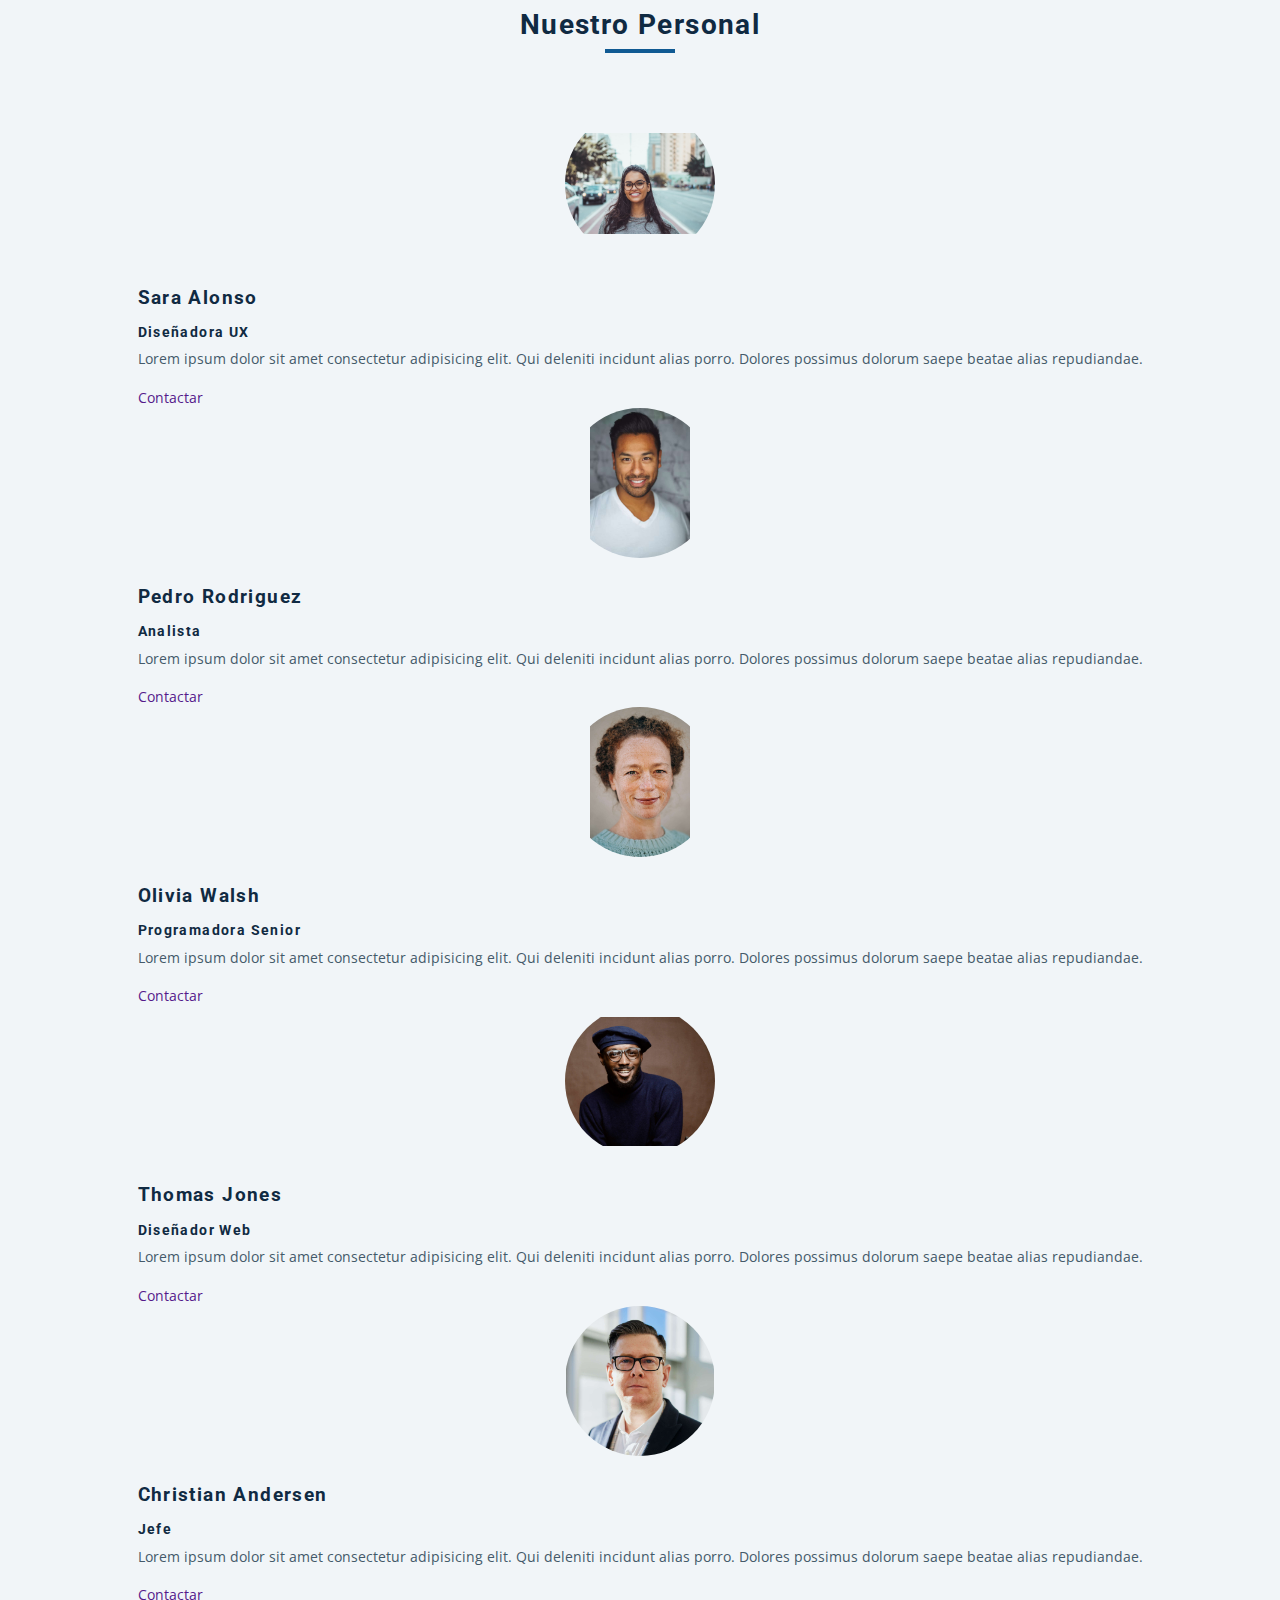
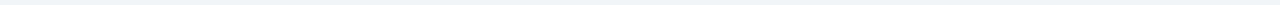
<file: UD5-Imagenes/Empleados/index.html>
<!DOCTYPE html>
<html lang="en">

<head>
  <meta charset="UTF-8" />
  <meta name="viewport" content="width=device-width, initial-scale=1.0" />
  <title>Personal de la Empresa</title>
  <link rel="stylesheet" href="https://cdnjs.cloudflare.com/ajax/libs/font-awesome/6.4.2/css/all.min.css" />
  <link rel="stylesheet" href="styles/mystyle.css" />
</head>

<body>
  <main>
    <header class="cabecera">
      <h1>Nuestro Personal</h1>
      <div class="subrayado"></div>
    </header>
    <section class="empleados">
      <article class="empleado">
        <figure class="img-contenedor">
          <img src="./img/persona-1.jpeg" class="persona-img" alt="imagen empleado">
        </figure>
        <h2 class="nombre">Sara Alonso</h2>
        <h3 class="trabajo">Diseñadora UX</h3>
        <p class="info">Lorem ipsum dolor sit amet consectetur adipisicing elit.
          Qui deleniti incidunt alias porro. Dolores possimus dolorum saepe beatae alias repudiandae.</p>
        <!-- <p>Lorem ipsum dolor sit amet consectetur adipisicing elit. Iusto autem voluptatem consectetur qui dicta nisi? -->
        </p>
        <a href="" class="contacta-btn">Contactar</a>
      </article>
      <article class="empleado">
        <figure class="img-contenedor">
          <img src="./img/persona-2.jpg" class="persona-img" alt="imagen empleado">
        </figure>
        <h2 class="nombre">Pedro Rodriguez</h2>
        <h3 class="trabajo">Analista</h3>
        <p class="info">Lorem ipsum dolor sit amet consectetur adipisicing elit.
          Qui deleniti incidunt alias porro. Dolores possimus dolorum saepe beatae alias repudiandae.</p>
        <a href="" class="contacta-btn">Contactar</a>
      </article>
      <article class="empleado">
        <figure class="img-contenedor">
          <img src="./img/persona-3.jpg" class="persona-img" alt="imagen empleado">
        </figure>
        <h2 class="nombre">Olivia Walsh</h2>
        <h3 class="trabajo">Programadora Senior</h3>
        <p class="info">Lorem ipsum dolor sit amet consectetur adipisicing elit.
          Qui deleniti incidunt alias porro. Dolores possimus dolorum saepe beatae alias repudiandae.</p>
        <a href="" class="contacta-btn">Contactar</a>
      </article>
      <article class="empleado">
        <figure class="img-contenedor">
          <img src="./img/persona-4.jpg" class="persona-img" alt="imagen empleado">
        </figure>
        <h2 class="nombre">Thomas Jones</h2>
        <h3 class="trabajo">Diseñador Web</h3>
        <p class="info">Lorem ipsum dolor sit amet consectetur adipisicing elit.
          Qui deleniti incidunt alias porro. Dolores possimus dolorum saepe beatae alias repudiandae.</p>
        <a href="" class="contacta-btn">Contactar</a>

      </article>
      <article class="empleado">
        <figure class="img-contenedor">
          <img src="./img/persona-5.jpg" class="persona-img" alt="imagen empleado">
        </figure>
        <h2 class="nombre">Christian Andersen</h2>
        <h3 class="trabajo">Jefe</h3>
        <p class="info">Lorem ipsum dolor sit amet consectetur adipisicing elit.
          Qui deleniti incidunt alias porro. Dolores possimus dolorum saepe beatae alias repudiandae.</p>
        <a href="" class="contacta-btn">Contactar</a>
      </article>
    </section>
  </main>
</body>

</html>
</file>
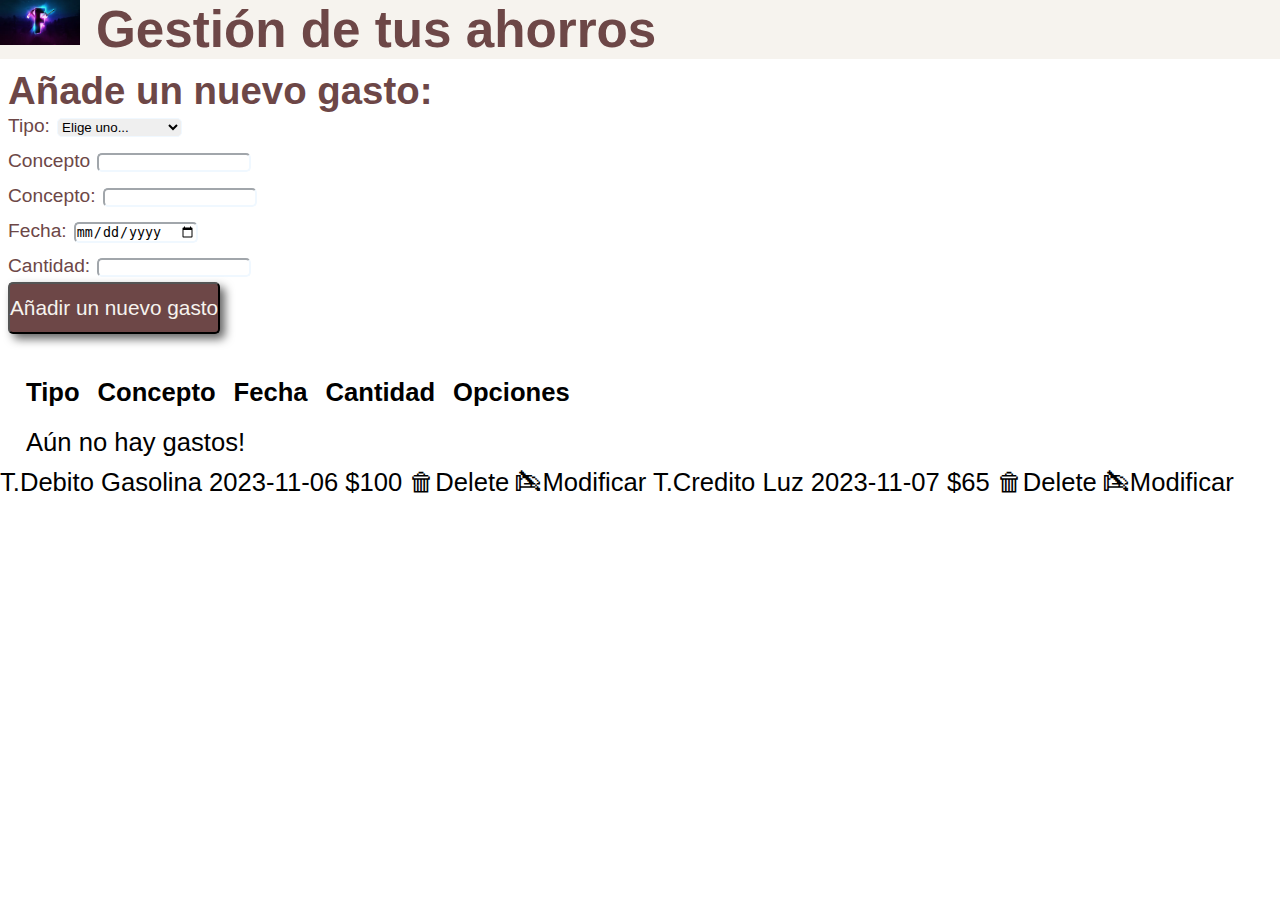
<file: UD4-P- Maquetando con FlexBox-AppGastos/gastos.html>
<!DOCTYPE html>
<html lang="en">

<head>
    <meta charset="UTF-8">
    <meta http-equiv="X-UA-Compatible" content="IE=edge">
    <meta name="viewport" content="width=device-width, initial-scale=1.0">
    <link href="my_css.css" rel="stylesheet"/>
    <title>Document</title>
</head>

<body>
    <main>
        <header>
            <a href="a" class="logo">
                <img src="./img/logo.png" alt="Enlace a la pagina de inicio" />
            </a>
            <h1>Gestión de tus ahorros</h1>
        </header>
        <section class="content">
            <h2 class="second-title">Añade un nuevo gasto:</h2>
            <form id="exp-Form">
                <div class="form-line">
                    <p><label for="type">Tipo:</label>
                        <select id="type">
                            <option value="Elegir">Elige uno...</option>
                            <option value="T.Debito">Tarjeta de débito</option>
                            <option value="T.Credito">Tarjeta de crédito</option>
                            <option value="Efectivo">Efectivo</option>
                            <option value="Otro">Otro</option>
                        </select>
                    </p>
                    <p>
                        <label for="name">Concepto</label>
                        <input type="text" id="name" required>
                    </p>
                    <div class="form-line"></div>
                    <p>
                        <label for="name">Concepto:</label>
                        <input type="text" id=""name required></p>
                    <p>
                        <label for="date">Fecha:</label>
                        <input type="date"id="date"required></p>
                    <p>
                        <label for="amount">Cantidad:</label>
                        <input type="text"id="amount"required>
                    </p>
                </div>
                <p>
                    <button type="submit" class="button-save">Añadir un nuevo gasto</button>
                </p>
            </form>
        </section>
        <section class="content">
            <table class="table">
                <thead>
                    <tr>
                        <th>Tipo</th>
                        <th>Concepto</th>
                        <th>Fecha</th>
                        <th>Cantidad</th>
                        <th>Opciones</th>
                    </tr>
                </thead>
                <tbody id="expenseTable">
                    <tr>
                        <td colspan="5">Aún no hay gastos!</td>
                    </tr>
                </tbody>
            </table>
        </section>
    </main>
    <tr>
        <td>T.Debito</td>
        <td>Gasolina</td>
        <td>2023-11-06</td>
        <td>$100</td>
        <td>
            <a class="deleteButton">Delete</a>
            <a class="ModifyButton">Modificar</a>
        </td>
    </tr>
    <tr>
        <td>T.Credito</td>
        <td>Luz</td>
        <td>2023-11-07</td>
        <td>$65</td>
        <td>
            <a class="deleteButton">Delete</a>
            <a class="ModifyButton">Modificar</a>
        </td>
    </tr>
</body>

</html>
</file>
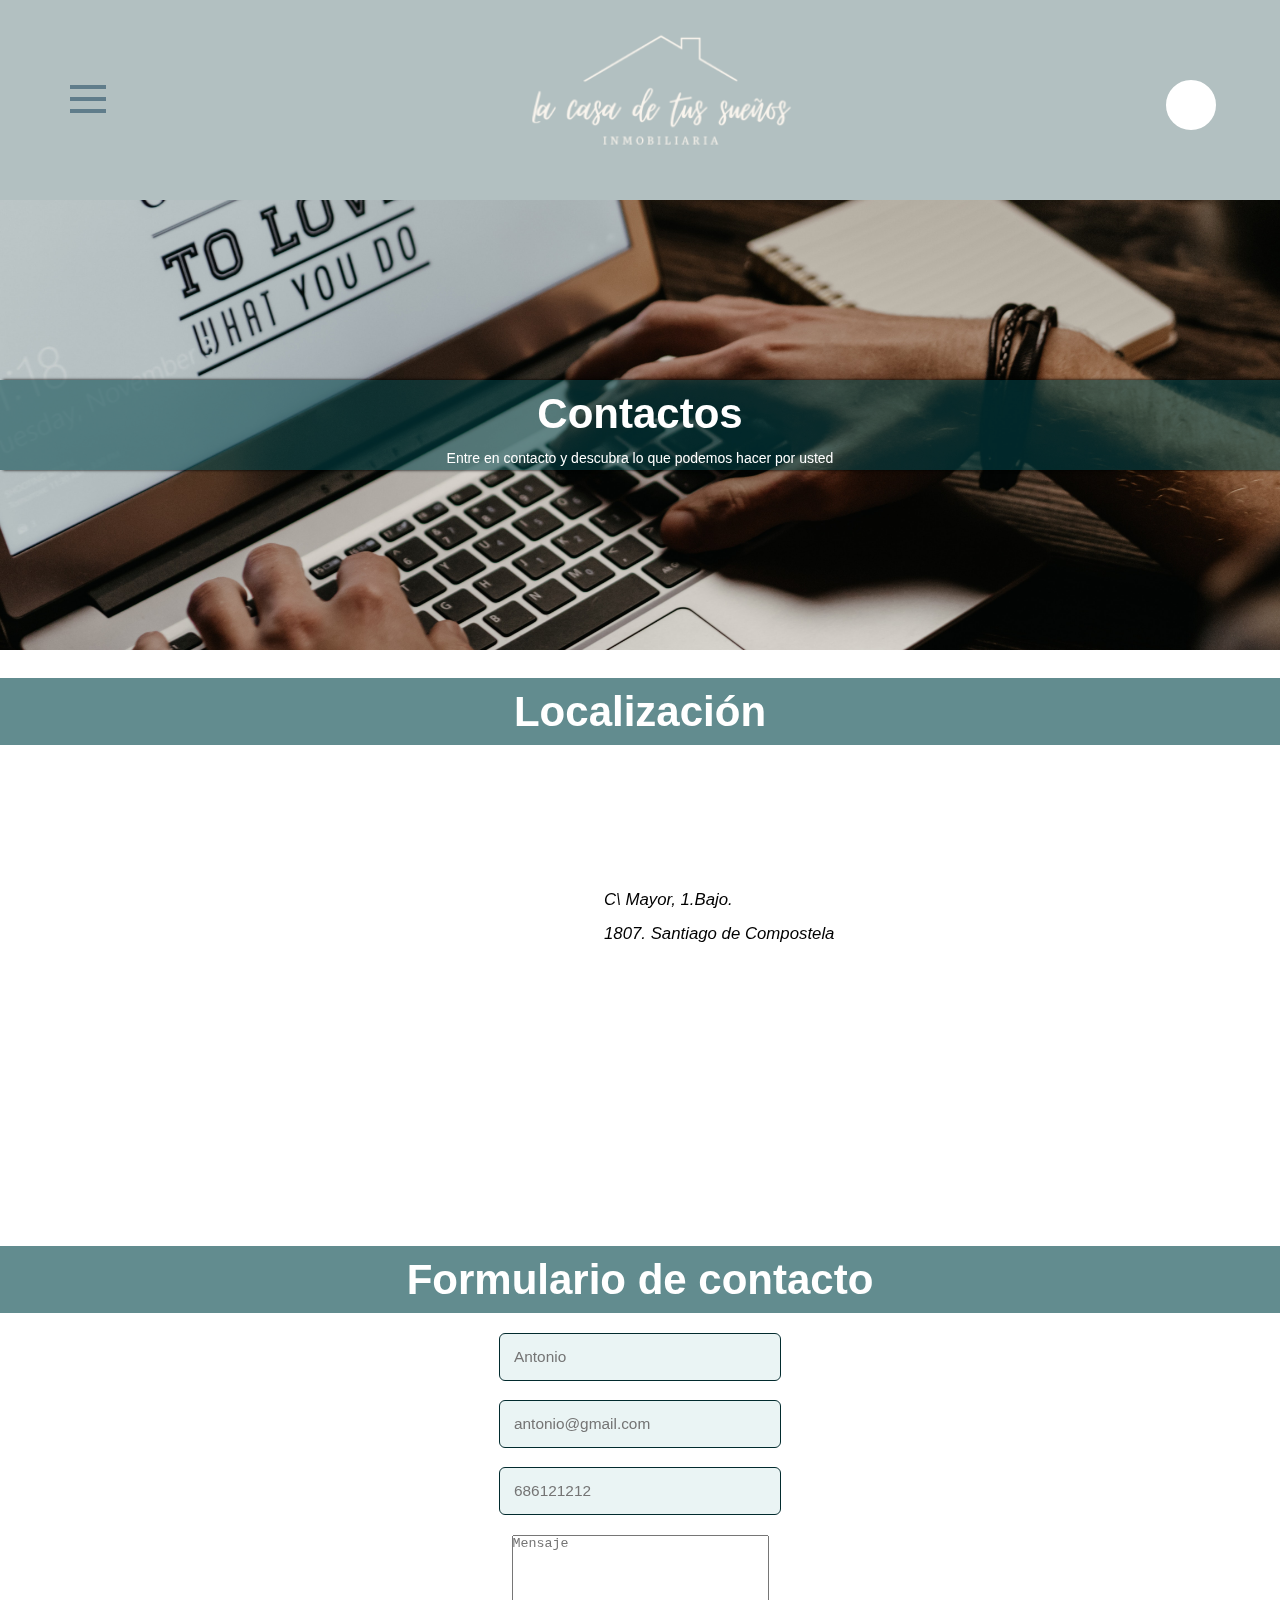
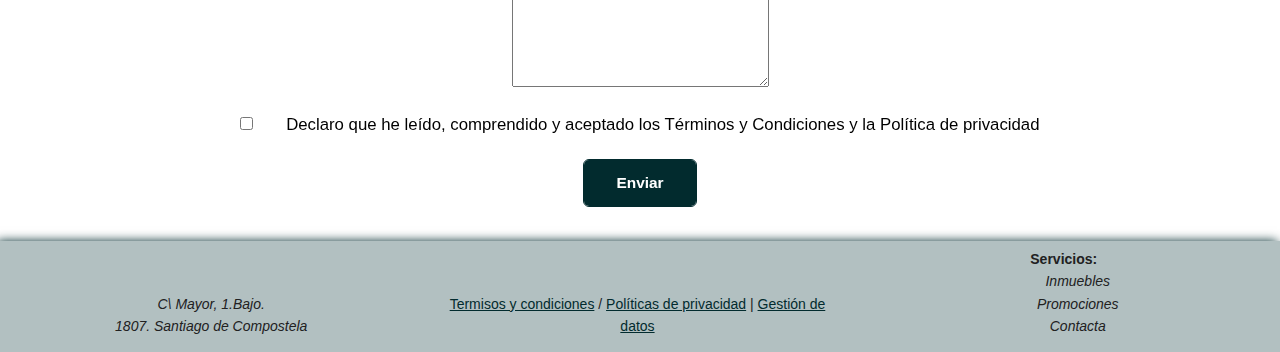
<file: Inmobiliaria con float/documentos/contacta.html>
<!DOCTYPE html>
<html lang="es">
  <head>
    <meta charset="UTF-8" />
    <meta http-equiv="X-UA-Compatible" content="IE=edge" />
    <meta name="viewport" content="width=device-width, initial-scale=1.0" />
    <title>Inmbiliaria - La casa de tus sueños</title>
    <link
      rel="stylesheet"
      href="https://use.fontawesome.com/releases/v5.3.1/css/all.css"
      integrity="sha384-mzrmE5qonljUremFsqc01SB46JvROS7bZs3IO2EmfFsd15uHvIt+Y8vEf7N7fWAU"
      crossorigin="anonymous"
    />
    <link rel="stylesheet" href="../styles/estilosFormularios.css" />
  </head>

  <body>
    <header>
      <a href="#menu" id="img_menu" class="izq"
        ><img
          src="../img/icons8-menú-color/icons8-menú-48.svg"
          alt="Menú de la página"
      /></a>
      <nav id="menu">
        <a href="#" aria-label="Cerrar ventana"><i class="fa fa-times"></i></a>
        <ul>
          <li><a href="../index.html">Inicio</a></li>
          <li><a href="inmuebles.html">Inmuebles</a></li>
          <li><a href="">Promociones</a></li>
          <li><a href="#">Contactos</a></li>
        </ul>
      </nav>
      <form action="" class="busqueda dch">
        <input type="search" required />
        <i class="fa fa-search"></i>
        <a href="" id="clear-btn">Limpiar</a>
      </form>
      <a href="../index.html">
        <img
          id="logo"
          src="../img/logo281x184.png"
          alt="Enlace a la página principal"
          srcset=""
        />
      </a>
      <h1 class="oculto">Inmobiliaria - La casa de tus sueños</h1>
    </header>
    <main>
      <aside id="contacta">
        <div id="infor">
          <h2>Contactos</h2>
          <p>Entre en contacto y descubra lo que podemos hacer por usted</p>
        </div>
      </aside>
      <section class="bloque">
        <h2>Localización</h2>
        <figure class="izq">
          <iframe
            src="https://www.google.com/maps/embed?pb=!1m18!1m12!1m3!1d2117.827671985302!2d-3.125641220525291!3d39.40552002529774!2m3!1f0!2f0!3f0!3m2!1i1024!2i768!4f13.1!3m3!1m2!1s0xd69ad1dcbe1c30d%3A0x9f3fa474fe0c1a34!2sInmobiliaria%20La%20Casa%20de%20tus%20Sue%C3%B1os!5e0!3m2!1ses!2ses!4v1667416536155!5m2!1ses!2ses"
            width="600"
            height="450"
            style="border: 0"
            allowfullscreen=""
            loading="lazy"
            referrerpolicy="no-referrer-when-downgrade"
          ></iframe>
        </figure>
        <article class="dch texto">
          <address class="izq contenedor">
            <p>C\ Mayor, 1.Bajo.</p>
            <p>1807. Santiago de Compostela</p>
          </address>
        </article>
        <div class="clear"></div>
      </section>
      <section class="bloque">
        <h2>Formulario de contacto</h2>
        <form action="">
          <fieldset>
            <legend class="oculto">Datos de contacto</legend>
            <p>
              <label class="oculto" for="nombre">Nombre:</label>
              <input
                class="campo"
                type="text"
                name="nombre"
                id="nombre"
                placeholder="Antonio"
                pattern="[a-ZáéíóúàèìòùüñÑÁÉÍÓÚÜÀÈÌÒÙç_ ]{2,15}"
                maxlength="15"
                title="Nombre de
                pila. Caracteres mayúsculas y minúsculas, guión bajo y espacios en blanco.
                Mínimo 2 máximo 15."
                required
              />
            </p>
            <p>
              <label class="oculto" for="email">Apellidos:</label>
              <input
                class="campo"
                type="email"
                name="Email"
                id="Email"
                placeholder="antonio@gmail.com"
                pattern="^[a-ZáéíóúàèìòùüñÑç_.-&-$0-9]{2,}@[a-ZáéíóúàèìòùüñÑç_.-&-$0-9][2,}.[a-Z]${2,3}"
                maxlength="30"
                title="Email. Caracteres mayúsculas y minúsculas y espacios
                en blanco, guiones.
                Mínimo 2 máximo 15."
              />
            </p>
            <p>
              <label class="oculto" for="telf">Telefono:</label>
              <input
                class="campo"
                type="tel"
                name="telf"
                id="telf"
                placeholder="686121212"
                pattern="[0-9]{9,9}"
                maxlength="9"
                title="Teléfono fijo o móvil"
              />
            </p>
            <p>
              <textarea
                class="campo"
                name="mensaje"
                id="mensaje"
                cols="30"
                rows="10"
                placeholder="Mensaje"
              ></textarea>
            </p>
            <p>
              <input type="checkbox" name="terminos" id="terminos" required />
              <label for="terminos"
                >Declaro que he leído, comprendido y aceptado los Términos y
                Condiciones y la Política de privacidad</label
              >
            </p>
          </fieldset>
          <input class="campo" type="submit" value="Enviar" />
        </form>
      </section>
    </main>
    <footer>
      <address class="izq contenedor">
        <p>C\ Mayor, 1.Bajo.</p>
        <p>1807. Santiago de Compostela</p>
      </address>
      <p class="izq contenedor" id="normas">
        <a href="" aria-label="Enlace a Termisos y condiciones"
          >Termisos y condiciones</a
        >
        /
        <a href="" aria-label="Enlace a Políticas de privacidad"
          >Políticas de privacidad</a
        >
        | <a href="" aria-label="Enlace a Gestión de datos">Gestión de datos</a>
      </p>
      <div class="dch contenedor" id="menuPie" role="menu">
        <h4>Servicios:</h4>
        <nav>
          <ul>
            <li><a href="">Inmuebles</a></li>
            <li><a href="">Promociones</a></li>
            <li><a href="">Contacta</a></li>
          </ul>
        </nav>
      </div>
    </footer>
    <!-- <div class="clear"></div> -->
  </body>
</html>
</file>
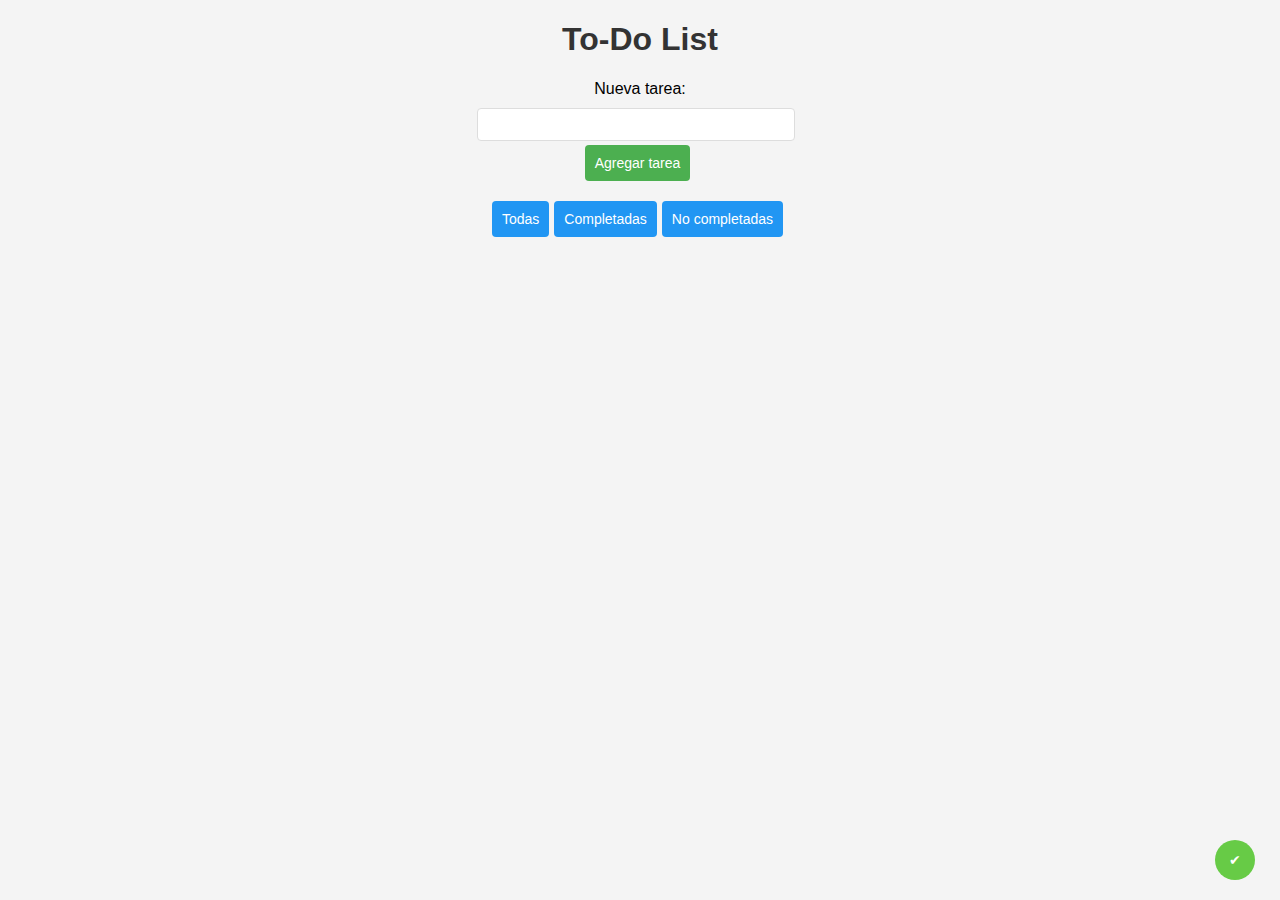
<file: UD4-P- Maquetando con FlexBox-AppGastos/img/appdefinitiva.html>
<!DOCTYPE html>
<html lang="es">
<head>
    <meta charset="UTF-8">
    <meta name="viewport" content="width=device-width, initial-scale=1.0">
    <title>To-Do List</title>
    <style>
        body {
            font-family: 'Segoe UI', Tahoma, Geneva, Verdana, sans-serif;
            background-color: #f4f4f4;
            margin: 0;
            display: flex;
            flex-direction: column;
            align-items: center;
            justify-content: flex-start;
            height: 100vh;
        }

        h1 {
            color: #333;
            text-align: center;
        }

        form {
            display: flex;
            flex-direction: column;
            align-items: center;
            margin-bottom: 20px;
        }

        label, select {
            margin-bottom: 10px;
        }

        input[type="text"] {
            width: 300px; /* Modifica el valor del ancho según tus preferencias */
            padding: 8px;
            margin-right: 8px;
            border: 1px solid #ddd;
            border-radius: 4px;
            margin-bottom: 4px;
        }

        button, select {
            padding: 10px;
            font-size: 14px;
            cursor: pointer;
            background-color: #2196F3; /* Color azul predeterminado */
            color: white;
            border: none;
            border-radius: 4px;
            margin-right: 5px;
        }

        button#addTaskButton {
            background-color: #4CAF50; /* Color verde para el botón "Agregar tarea" */
        }

        button#markAllButton {
            background-color: #67cb46; /* Color verde para el botón "Marcar todas" */
            border-radius: 50%; /* Hace el botón redondo */
            width: 40px; /* Ajusta el ancho del botón */
            height: 40px; /* Ajusta el alto del botón */
            position: fixed;
            bottom: 20px; /* Ajusta la posición en la parte inferior */
            right: 20px; /* Ajusta la posición en la derecha */
        }

        button:hover {
            background-color: #1565C0; /* Color azul más oscuro al hacer hover */
        }

        ul {
            list-style-type: none;
            padding: 0;
            margin: 0;
            width: 300px;
        }

        .task {
            background-color: #fff;
            margin-bottom: 10px;
            padding: 10px;
            border-radius: 4px;
            display: flex;
            align-items: center;
        }

        .task input[type="checkbox"] {
            margin-right: 10px;
        }

        .filter-buttons {
            display: flex;
            margin-bottom: 10px;
        }

        .filter-buttons button {
            margin-right: 5px;
        }
    </style>
</head>
<body>

<h1>To-Do List</h1>

<form id="taskForm">
    <label for="taskInput">Nueva tarea:</label>
    <input type="text" id="taskInput" required>
    <button type="button" id="addTaskButton" onclick="addTask()">Agregar tarea</button>
</form>

<div class="filter-buttons">
    <button onclick="filterTasks('all')">Todas</button>
    <button onclick="filterTasks('completed')">Completadas</button>
    <button onclick="filterTasks('uncompleted')">No completadas</button>
</div>

<ul id="taskList">
    <!-- Aquí se mostrarán las tareas -->
</ul>

<button type="button" id="markAllButton" onclick="markAllCompleted()">
    <span>&#10004;</span> <!-- Símbolo de marca (checkmark) -->
</button>

<script>
    function addTask() {
        var taskInput = document.getElementById('taskInput');
        var taskList = document.getElementById('taskList');

        if (taskInput.value.trim() !== '') {
            var taskItem = document.createElement('li');
            taskItem.className = 'task';

            var checkbox = document.createElement('input');
            checkbox.type = 'checkbox';
            checkbox.addEventListener('change', updateTaskStatus);

            var taskText = document.createElement('span');
            taskText.textContent = taskInput.value;

            taskItem.appendChild(checkbox);
            taskItem.appendChild(taskText);
            taskList.appendChild(taskItem);

            taskInput.value = ''; // Limpiar el input después de agregar la tarea
        }
    }

    function updateTaskStatus(event) {
        var taskItem = event.target.parentNode;
        taskItem.style.textDecoration = event.target.checked ? 'line-through' : 'none';
    }

    function filterTasks(filter) {
        var taskList = document.getElementById('taskList');
        var tasks = taskList.getElementsByClassName('task');

        for (var i = 0; i < tasks.length; i++) {
            var taskItem = tasks[i];

            switch (filter) {
                case 'all':
                    taskItem.style.display = 'block';
                    break;
                case 'completed':
                    taskItem.style.display = taskItem.querySelector('input').checked ? 'block' : 'none';
                    break;
                case 'uncompleted':
                    taskItem.style.display = taskItem.querySelector('input').checked ? 'none' : 'block';
                    break;
            }
        }
    }
    
    function markAllCompleted() {
    var taskList = document.getElementById('taskList');
    var tasks = taskList.getElementsByClassName('task');

    for (var i = 0; i < tasks.length; i++) {
        var checkbox = tasks[i].querySelector('input');

        // Marca como completadas solo las tareas que no estén ya completadas
        if (!checkbox.checked) {
            checkbox.checked = true;
            updateTaskStatus({ target: checkbox });
        }
    }
}




</script>

</body>
</html>
</file>
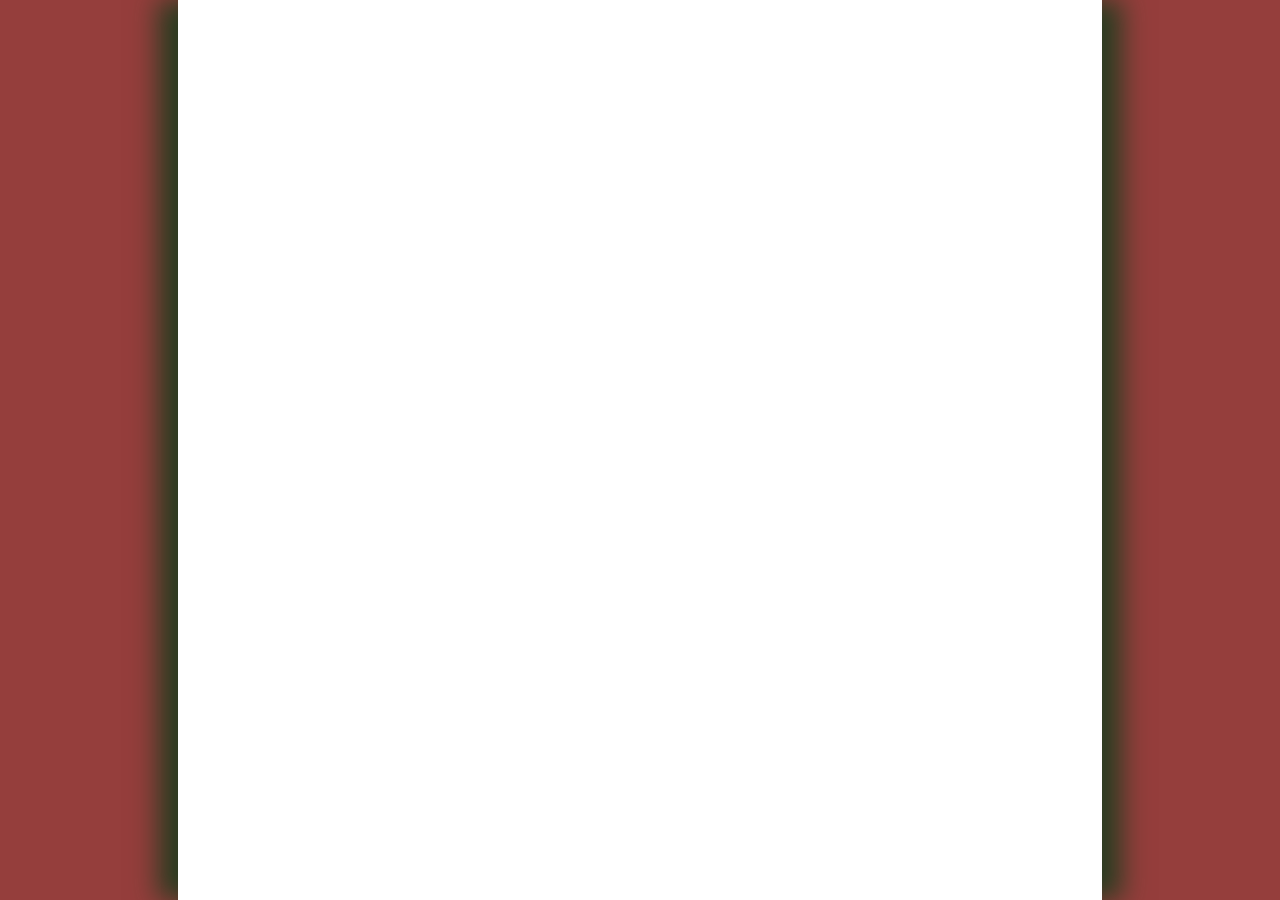
<file: Accesibilidad/EJ3/originales/mp_catering_txt.html>
<!DOCTYPE html>
<html>

<head>
  <!--
    Diseño de Interfaces Web
    Unidad 2
    Repaso de HTML 5 y CSS3
        
    Página Caterring de Mobile Panini
    Autor: 
    Fecha:   
	 
    Filename: mp_catering.html
   -->
   <meta charset="utf-8" />
   <title>Catering de Mobile Panini</title>
   
   <link href="mp_base.css" rel="stylesheet" />
   <link href="mp_layout.css" rel="stylesheet"  />
</head>

<body>

</body>

</html>
</file>
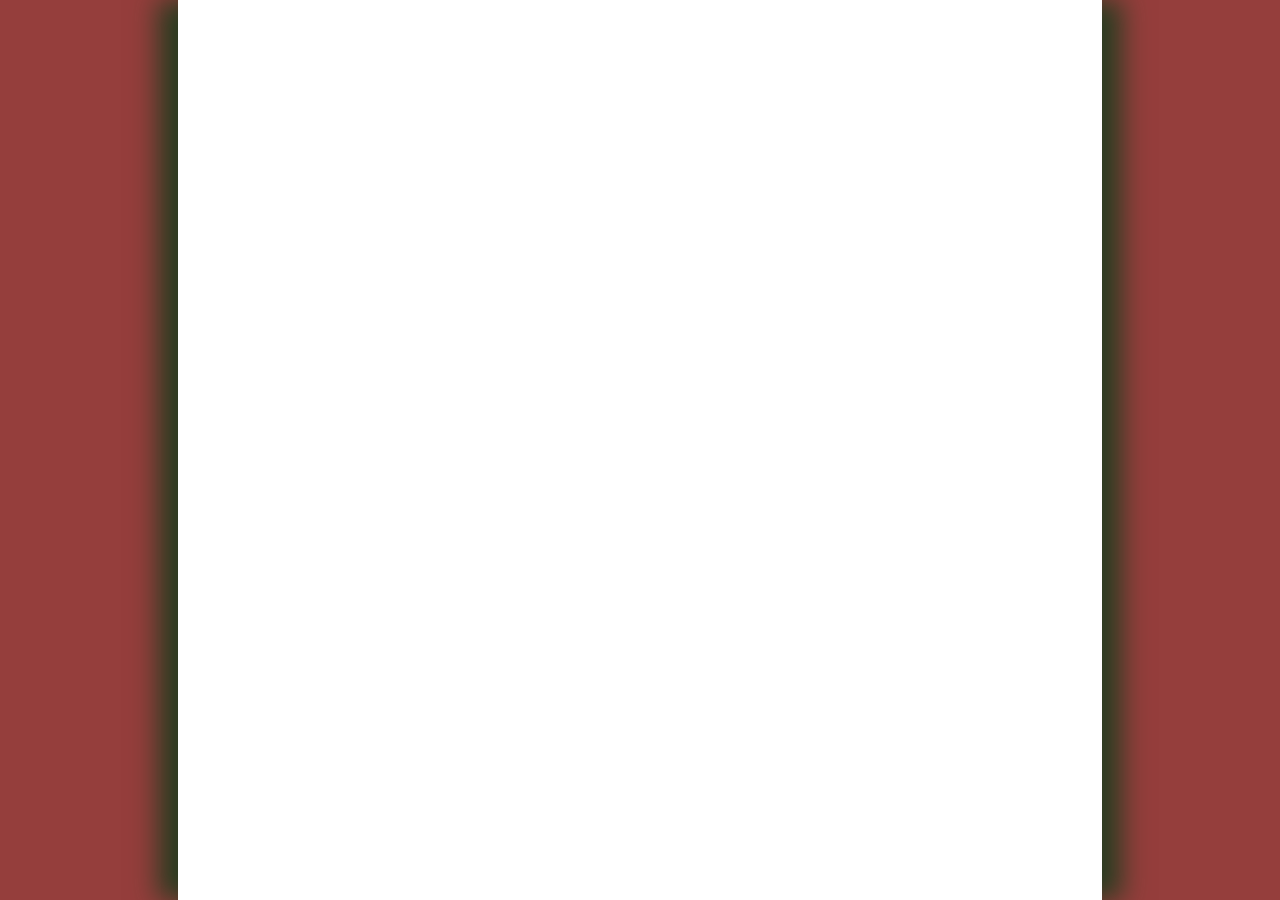
<file: Accesibilidad/EJ3/originales/mp_events_txt.html>
<!DOCTYPE html>
<html>

<head>
  <!--
    Diseño de Interfaces Web
    Unidad 2
    Repaso de HTML 5 y CSS3
        
    Página eventos de Mobile Panini
    Autor: 
    Fecha:   
	 
    Filename: mp_events.html
   -->
   <meta charset="utf-8" />
   <title>Calendario de Eventos de Mobile Panini</title>
   
   <link href="mp_base.css" rel="stylesheet" />
   <link href="mp_layout.css" rel="stylesheet" />
</head>

<body>
</body>

</html>
</file>
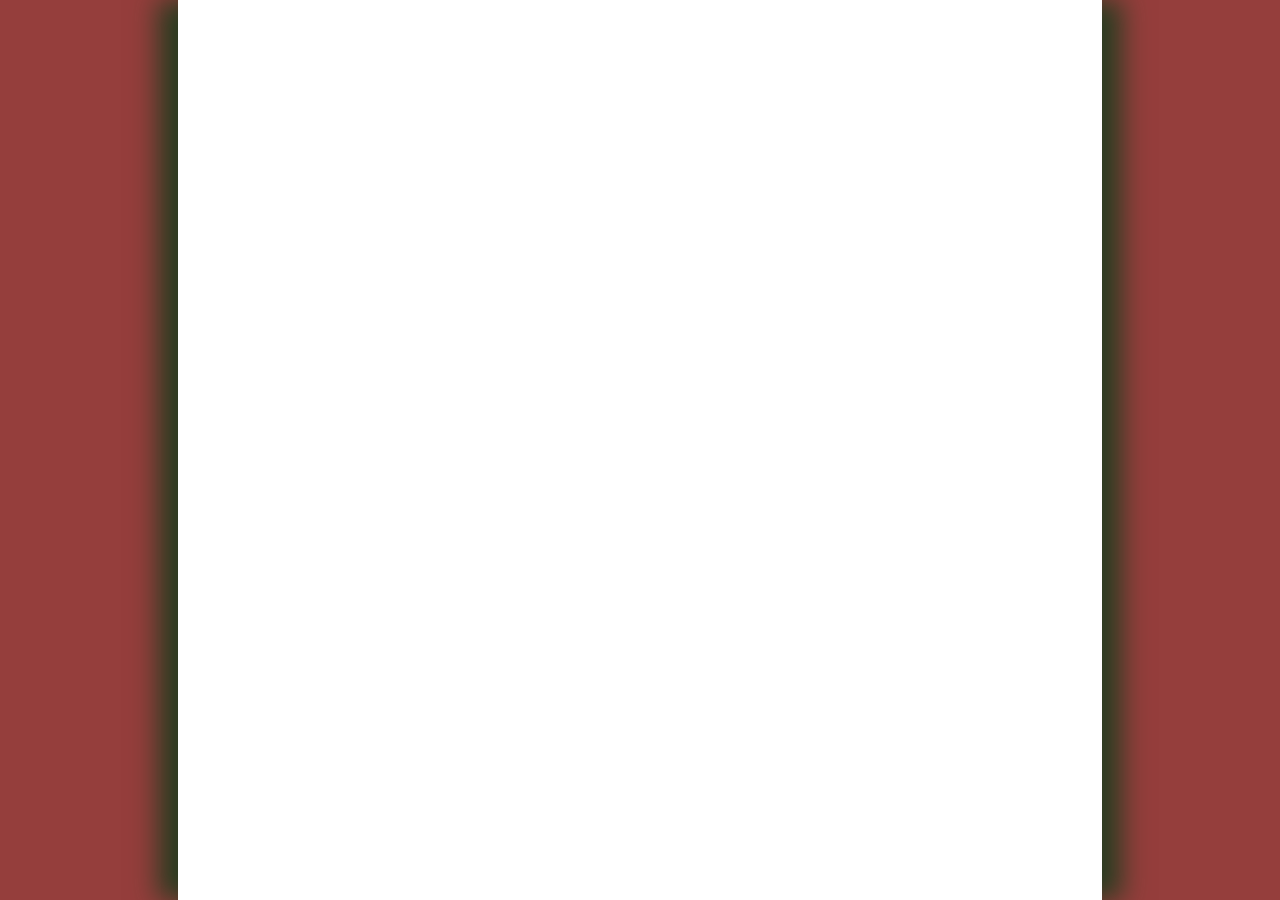
<file: Accesibilidad/EJ3/originales/mp_menu_txt.html>
<!DOCTYPE html>
<html>

<head>
  <!--
    Diseño de Interfaces Web
    Unidad 2
    Repaso de HTML 5 y CSS3
        
    Página Menu de Mobile Panini
    Autor: 
    Fecha:   

 
    Filename: mp_menu.html
   -->
   <meta charset="utf-8" />
   <title>Menú de Mobile Panini</title>
   
   <link href="mp_base.css" rel="stylesheet" />
   <link href="mp_layout.css" rel="stylesheet" />
</head>

<body>

</body>

</html>
</file>
<file: Inmobiliaria con float/Inmobiliaria con float/styles/styles.css>
/* UD4- Inmobiliaria con FlexBox

Autor: 
fecha:
Nombre del fichero: 3-styles.css
*/

/* Da estilo a los elementos HTML de acuerdo con las siguientes instrucciones.
NO ALTERES EL HTML EXISTENTE PARA HACER ESTO. ¡ESCRIBE SOLO CSS! 
Hay ciertas reglas que tienes que deducirlas al ver el vídeo*/
:root {
  font-family: "Lucida Sans", "Lucida Sans Regular", "Lucida Grande",
    "Lucida Sans Unicode", Geneva, Verdana, sans-serif;
  font-size: 14px;
  line-height: 1.6;
  --color-fondo: #b2c0c1;
  --color-letra: #02464b;
  --color-fondo-oscuro: #022b2e;
  --color-fondo2: #607d8b;
  --size-header: 200px;
  --color-fondo-input: #b7d8da49;
}

* {
  margin: 0;
  padding: 0;
  box-sizing: border-box;
}

html,
body {
  width: 100vw;
  height: 100vh;
  min-width: 100vw;
}

a {
  color: var(--color-fondo-oscuro);
  text-decoration-color: var(--color-fondo-oscuro);
}

/* todos los encabezados tendrán como tipo de letra
Franklin Gothic Medium", "Arial Narrow", Arial, sans-serif;
*/

/* H1 tamaño letra 3.5 veces la letra root */


/* H2 tamaño letra 2.5 veces la letra root */


/* H3 tamaño letra 2 veces la letra root */


/* Para la clases oculto oculta el elemento sin que ocupe espacio*/


/* Clase para centrar un elemento horizontal y verticalmente */
.centradoHV {}


/* limpiamos el posicionamiento flotante */
.clear {
  clear: both;
}

nav li {
  list-style: none;
}

nav a {
  text-decoration: none;
}

/* ============================ Estilos de la cabecera =====================*/
/* pon la cabecera centrada y fija con el mismo color que el logo*/
header {
  background-color: var(--color-fondo);
  width: 100vw;
  /* alto máximo variable --size-header */
}

/* ============================ Estilos del menú ==========================*/
/* imagen del menú deplegable - hamburguesa 
Se encuantra a
75px de arriba de la página
5% de la izquierda de la página*/
#img_menu {}

/* menu desplegado */
nav#menu {
  overflow-y: auto;
  background: var(--color-fondo2);
  padding: 20px;
  position: absolute;
  height: 100%;
  top: 0;
  /* ancho mínimo 300px
  amcho máximo 100 de viewport
  sombra 10 px sombra, 2px desplazamiento eje x y 0 eje Y. Color rgba(0, 0, 0, 0.2);*/
}

/* cuando el menú no está visible al no haber pulsado sobre el enlace que nos lleva a el, este está fuera del rango de visión
Esto podemos hacerlo de dos formas:
1 - poniendo el menú fuera del rango de visión. left -100%
2 - Usando display a none
3 - Usando visibility a hidden */


nav#menu a {
  color: white;
  font-size: 1.5rem;
  line-height: 2;
}

/* ============================ Estilos del main ========================= */
main {
  clear: both;
  width: 100%;
  height: auto;
  padding-top: var(--size-header);
}

/*=========================== Estilos para el aside de publicidad =============================*/

aside#publicidad,
aside#contacta {
  width: 100%;
  max-width: 100vw;
  max-height: 50vh;
  height: calc(100vw / 2);
}

aside#publicidad h2,
aside#contacta #infor {
  background-color: #02464b8c;
  color: white;
  box-shadow: 3px 0px 3px black;
  text-align: center;
}

/* coloca la imagen de fondo en el aside de publicidad y contacta empleando backgroup */
/*============================= Estilos para los artículos y seciones ===========================*/
.bloque {
  margin: 2rem 0;
  font-size: 1rem;
  width: auto;
  height: auto;
  text-align: center;
}

.bloque * {
  margin: 0.5rem 1rem;
}

.bloque h2 {
  background-color: #02464b9e;
  color: white;
  margin: 0;
  display: block;
}

.texto {
  width: 55%;
  height: auto;
  text-align: justify;
  margin: 0 auto;
  margin-top: 10%;
}

.bloque figure {
  width: 40%;
  margin: 0 auto;
}

.bloque figure img {
  max-width: 100%;
  height: auto;
  width: 100%;
}

/*=================== Estilos caja de búsqueda ========================== */
/* estilo del formulario de búsqueda*/

form.busqueda {
  /* tenemos que poner posición absoluta ya que si ponemos relativa le reserva el espacio y se nota el moviminto del icono centrar */
  position: absolute;
  top: calc((var(--size-header) - 40px) / 2);
  right: 5%;
  /* transform: translate(-50%,-50%);*/
  transition: all 0.3s linear;
  width: 50px;
  height: 50px;
  background: white;
  box-sizing: border-box;
  border-radius: 25px;
  border: 4px solid white;
  padding: 5px;
}

form.busqueda input {
  position: absolute;
  top: 0;
  left: 0;
  width: 100%;
  height: 42.5px;
  line-height: 30px;
  outline: 0;
  border: 0;
  display: none;
  font-size: 1em;
  border-radius: 20px;
  padding: 0 20px;
}

.fa {
  box-sizing: border-box;
  padding: 10px;
  width: 42.5px;
  height: 42.5px;
  position: absolute;
  top: 0;
  right: 0;
  border-radius: 50%;
  color: white;
  text-align: center;
  font-size: 1.2em;
}

.fa-search {
  transition: all 0.3s linear;
  color: var(--color-fondo-oscuro);
}

form.busqueda:hover,
form.busqueda:valid {
  width: 200px;
  cursor: pointer;
}

form.busqueda:hover input,
form.busqueda:valid input {
  display: block;
}

form.busqueda:hover .fa,
form.busqueda:valid .fa {
  background: var(--color-fondo-oscuro);
  color: white;
}

a#clear-btn {
  padding: 0;
  margin: 0;
  height: 2rem;
  border-radius: 20px;
  padding-bottom: 2.5rem;
  width: 10rem;
  background-color: var(--color-fondo-oscuro);
  text-decoration: none;
  text-align: center;
  border: none;
}

#clear-btn:hover {
  background-color: white;
  color: var(--color-fondo-oscuro);
}

form.busqueda a {
  display: none;
  position: absolute;
  top: 70px;
  bottom: 0;
  /* left: 0; */
  right: 0;
  font-size: 20px;
  color: white;
  text-align: center;
  width: 100%;
}

form.busqueda:valid a {
  display: block;
}

/*====================================== Estilos del footer =================================*/
footer {
  background-color: var(--color-fondo);
  color: #212121;
  width: 100%;
  height: max-content;
  margin-bottom: 0;
  /* cambia este posicionamiento para usar flex */
  position: relative;
  bottom: 0;
  right: 0;
  font-size: 1rem;
  /* Sombra -3px en el eje X 0 en Y, sombra 10px color --color-fondo-oscuro*/

}


footer .contenedor:not(:first-child) {
  border-top: 1px dotted var(--color-fondo-oscuro);
  margin: 0.5rem 0;
}

footer nav li a {
  color: #212121;
}

#normas {
  text-align: center;
}

footer #menuPie {
  padding: 0 2rem;
}

footer #menuPie nav {
  margin-left: 2rem;
  font-style: italic;
}

/* ============================= MEDIA QUERIES PANTALLAS MOVILES =======================================*/

@media all and (min-width: 200px) and (max-width: 767px) {
  /*============================ Estilos para los aside  ======================*/
  /* aside#publicidad,
  aside#contacta {
    background-size: 100vw auto;
    height: calc(100vw / 2);
  }*/
  /*============================= Estilos para los artículos y seciones ===========================*/



}

/* ============================= MEDIA QUERIES TABLET Y ESCRITORIO =======================================*/

@media screen and (min-width: 768px) {
  :root {
    font-size: 14px;
    --size-header: 200px;
  }

  h2 {
    font-size: calc(1rem * 3);
  }


  /*=================== estilos para el pie ==================*/

  footer {
    font-size: 1rem;
  }

  footer .contenedor {
    width: 33%;
    display: inline-block;
  }

  footer .contenedor:not(:first-child) {
    border-top: inherit;
  }
}

@media screen and (min-width: 4800px) {

  /*============================ Estilos para los aside  ======================*/
  aside#publicidad,
  aside#contacta {
    background-size: cover;
  }
}
</file>
<file: UD5-Imagenes/Efectos de imágenes/css/styles.css>
*,
*::before,
*::after {
  margin: 0;
  padding: 0;
  box-sizing: border-box;
}

:root {
  --bg-color: #c6cac683;
  --color-title: rgb(4, 4, 36);
  --color-texto: black;
  font: 14px/1.6 "Lucida Sans", "Lucida Sans Regular", "Lucida Grande",
    "Lucida Sans Unicode", Geneva, Verdana, sans-serif;
}

h1,
h2,
h3,
h4 {
  color: var(--color-title);
  font-family: "Franklin Gothic Medium", "Arial Narrow", Arial, sans-serif;
}

html {
  background-color: var(--bg-color);
}

body {
  width: 80%;
  min-height: 100vh;
  margin: 0 auto;
  background-color: whitesmoke;
  box-shadow: 0px 3px 10px #666;
}

#filtros figure:nth-of-type(5) .imagen:hover {
  filter: grayscale(100%);
}

#filtros figure:nth-of-type(6) .imagen:hover {
  filter: hue-rotate(10deg);
}

#filtros figure:nth-of-type(7) .imagen:hover {
  filter: invert(100%);
}

#filtros figure:nth-of-type(8) .imagen:hover {
  filter: saturate(500%);
}

#filtros figure:nth-of-type(9) .imagen:hover {
  filter: sepia(100%);
}

#filtros figure:nth-of-type(11) .imagen:hover {
  filter: contrast(100%) brightness(30%);
}

#transformaciones figure:nth-of-type(4) .imagen:hover {
  -webkit-transform: :rotate(360deg);
  -o-transform
}

#transformaciones figure:nth-of-type(6) hover .imagen {
  border-radius: 50%;
  -webkit-border-radius: 50%;
  box-shadow: 0px 0px 15px 15px #ec731e;
  -webkit-box-shadow: 0px 0px 15px 15px #ec731e;
  transform: rotate(360deg);
  -webkit-transform: rotate(360deg);
}

/************** header ****************/
header {
  display: flex;
  justify-content: center;
}

header h1 {
  font-size: 3rem;
}

/************** main ********************/
main {
  padding: 1rem 2rem;
  width: 100%;
}

h2 {
  font-size: 2.5rem;
}

h3 {
  font-size: 2rem;
  border-bottom: 2px solid #c6c6c6;
}

h4 {
  font-size: 1.5rem;
  padding-left: 0.5rem;
  font-family: "Courier New", Courier, monospace;
}

code.codigo {
  background-color: var(--bg-color);
  width: 100%;
  height: max-content;
  display: block;
  padding: 1rem 0.5rem;
  margin: 1rem 0;
  font-family: "Courier New", Courier, monospace;
  font-size: 1.2rem;
}

figure {
  max-width: 800px;
  height: auto;
  display: flex;
  justify-content: center;
  align-content: center;
  margin: 0 auto;
}

figure.retangulo {
  width: auto;
  overflow: hidden;
  max-width: 800px;
}

dt {
  padding: 1rem;
  font-weight: 600;
}

dd {
  padding-left: 2rem;
}

figure img {
  transition: all 0.5s ease-in-out;
  border: 1px solid black;
  width: 100%;
  max-width: 800px;
  height: auto;
}

/* Estilos de los filtros */

/* Estilos de las transformaciones */

figure.cuadrada {
  width: auto;
  max-width: max-content;
  height: auto;
  display: flex;
  justify-content: center;
  align-content: center;
  overflow: hidden;
  margin: 0 auto;
}

figure.cuadrada img {
  max-width: 500px;
  height: auto;
}

/* Estilos de las trasformaciones */

/************ footer ******************/
footer {
  width: 100%;
  text-align: center;
  border-top: 2px solid #c6c6c6;
  padding: 1rem 0;
  color: #666;
  font-size: 0.8rem;
}
</file>
<file: UD5-Imagenes/Empleados/styles/mystyle.css>
@import url("https://fonts.googleapis.com/css?family=Open+Sans|Roboto:400,700&display=swap");

*,
::after,
::before {
  margin: 0;
  padding: 0;
  box-sizing: border-box;
}

/* Estilos generales */
:root {
  /*En esta ocasión las siglas no son colores, sino parámetros: 
  Hue (tono), Saturation (saturacion) y Lightness (luminosidad).
*/
  --clr-primario: hsl(206, 80%, 32%);
  --clr-secundario: hsl(206, 100%, 96%);
  --clr-secundario-2: hsl(206, 90%, 76%);
  --clr-letra: hsl(209, 61%, 16%);
  --clr-letra-2: hsl(205, 22%, 34%);
  --clr-fondo: hsl(210, 36%, 96%);
  --clr-white: #fff;
  --clr-red-dark: hsl(360, 67%, 44%);
  --clr-red-light: hsl(360, 71%, 66%);
  --clr-green-dark: hsl(125, 67%, 44%);
  --clr-green-light: hsl(125, 71%, 66%);
  --clr-blue-light: hsl(207, 82%, 44%);
  --clr-black: #222;
  /* fuentes*/
  --ff-primary: "Roboto", sans-serif;
  --ff-secondary: "Open Sans", sans-serif;
  --transition: all 0.3s linear;
  /* sombras */
  --light-shadow: 0 5px 15px rgba(0, 0, 0, 0.1);
  --dark-shadow: 0 5px 15px rgba(0, 0, 0, 0.4);
  /* dimensiones*/
  --radius: 0.25rem;
  --spacing: 0.1rem;
  --max-width: 1170px;
  --max-width-cards: 320px;
  --fuente-h1: 2rem;
  /* Estilos generales fuentes */
  font-size: 14px;
  line-height: 1.5;
}

body {
  font-family: var(--ff-secondary);
  background: var(--clr-fondo);
  color: var(--clr-letra);
}

ul {
  list-style-type: none;
}

a {
  text-decoration: none;
}

h1,
h2,
h3,
h4 {
  letter-spacing: var(--spacing);
  text-transform: capitalize;
  line-height: 1.25;
  padding: 0.5rem 0;
  font-family: var(--ff-primary);
}

h1 {
  font-size: var(--fuente-h1);
}

h2 {
  font-size: calc(var(--fuente-h1) / 1.5);
}

h3 {
  font-size: calc(var(--fuente-h1) / 2);
}

h4 {
  font-size: calc(var(--fuente-h1) / 2.25);
}

p {
  margin-bottom: 1.25rem;
  color: var(--clr-letra-2);
}

/* Estilos del main */
main{
  max-width: var(--max-width);
  display: flex;
  flex-direction: column;
  justify-content: center;
  align-items: center;
  margin: 0 auto;
}

/* Estilos de la cabecera */
header{
  margin-bottom: 4rem;
}
.subrayado {
  height: 0.25rem;
  width: 5rem;
  background-color: var(--clr-primario);
  margin: 0 auto;
}
/* Estilos del contenedor de cards de empleados */

/* Estilos del article de empleados */

/* Estilos del figure que tiene la imagen del empleado */
.img-contenedor{
  position: relative;
  width: 150px;
  height: 150px;
}

/* Estilos para poner las comillas en la esfera de delante de la imagen */

/* Esfera que tenemos debajo de la imagen */

/* Estilos de la imagen */
.img-contenedor {
  position: relative;
  width: 150px;
  height: 150px;
  border-radius: 50%;
  margin: 0 auto;
  margin-bottom: 1.5rem;
}

/* Estilos del h2 que contiene el nombre del empleado */

/* Estilos del h3 que contiene el puesto */

/* Estilos del párrafo que tiene la información del empleado*/
.persona-img{
  width: 100%;
  height: 100%;
  display: block;
  object-fit: contain;
  border-radius: 50%;
  position: relative;
}

/* Estilos del botón contactar */

/* Media querie */
</file>
<file: UD4-P- Maquetando con FlexBox-AppGastos/my_css.css>
:root {
    --fuente-titulos: "Titillium Web SemiBold", sans-serif;
    --color-primario: #6d4747;
    --color-secundario: #ff8c8c5a;
    --color-fondo-primario: #7690b9;
    --color-fondo-secundario: #f6f3ee;
    --color-boton: #3d5a85;
}

*,
::after,
::before {
    margin: 0px;
    padding: 0px;
}

.logo img {
    max-width: 80px;
}

section:first-of-type {
    padding-top: 1rem;
    padding-bottom: 1rem;
    padding-right: 0.5rem;
    padding-left: 0.5rem;
}

label {
    min-width: 7rem;
    font-size: 1.2rem;
}

form :where(input, select) {
    max-width: 150px;
    border-radius: 5px;
    border-color: aliceblue;
}

body {
    font-family: 'Titillium Web', sans-serif;
}

@media screen and (max-width:600px) {
    body {
        font-size: 14px;
    }
}

@media screen and (min-width:700px) {
    body {
        min-height: 90%;
    }

    main {
        max-height: 680px;
    }
}

@media screen and (min-width:1200px) {
    body {
        font-size: 1.6rem;
    }
}

input,
select {
    max-width: 150px;
    border-radius: 5px;
    cursor: text;
}

th,
td {
    padding: 0.5rem;
}

.deleteButton::before {
    content: '\01f5d1';
}

.ModifyButton::before {
    content: '\01f58E';
}

.button-save {
    padding: 0, 5rem;
    padding-top: 1rem;
    padding-bottom: 1rem;
    font-size: 1.3rem;
    border-radius: 5px;
    cursor: pointer;
    box-shadow: 5px 5px 10px #666;
    background-color: var(--color-primario);
    color:var(--color-fondo-secundario);
    line-height: 1rem;
}

section {
    padding-top: 1rem;
    padding-left: 1rem;
    line-height: 2rem;
}

header {
    display: flex;
    background-color: var(--color-fondo-secundario);
    border-color: var(--color-primario);
}

header h1 {
    display: flex;
    text-align: center;
    margin-left: 1rem;
    margin-right: 1rem;
}

h2,h1,
label {
    color: var(--color-primario);
}
</file>
<file: Inmobiliaria con float/styles/estilosFormularios.css>
@import "styles.css";

fieldset {
    border: none;
}

input.campo {
    width: 20rem;
    padding: 1rem;
    font-size: 1.1rem;
    background-color: var(--color-fondo-input);
    border: none;
    outline: 1px solid var(--color-fondo-oscuro);
    border-radius: 5px;
}

input[type="submit"] {
    width: 8rem;
    background-color: var(--color-fondo-oscuro);
    color: white;
    font-weight: bold;
    border: none;
}
</file>
<file: Accesibilidad/EJ3/originales/mp_base.css>
/*
   New Perspectives on HTML5 and CSS3, 7th Edition
   Tutorial 1
   Review Assignment
   Filename: mp_base.css

   This file contains the base styles used by all pages in the website

*/


/* =============================================
	HTML5 structural elements
   =============================================
*/

article, aside, details, dl, figcaption, figure, footer, header, main, nav, section {
	display: block;
}


/* =============================================
	Default colors, margins and sizing
   =============================================
*/

html {
	font-size: 100%;
	-webkit-text-size-adjust: 100%;
	-ms-text-size-adjust: 100%;
}
html, button, input, select, textarea {
	font-family: serif;
	color: #222;
}
body {
	margin: 0;
	font-size: 1em;
	line-height: 1.4;
}


/* =============================================
	Hypertext links
   =============================================
*/

a {
	color: #00e;
}
a:visited {
	color: #551a8b;
}
a:hover {
	color: #06e;
}
a:focus {
	outline: thin dotted;
}
a:hover, a:active {
	outline: 0;
}


/* =============================================
	Default font styles
   =============================================
*/

abbr[title] {
	border-bottom: 1px dotted;
}
b, strong {
	font-weight: bold;
}
blockquote {
	margin: 1em 40px;
}
dfn {
	font-style: italic;
}
hr {
	display: block;
	height: 1px;
	border: 0;
	border-top: 1px solid #ccc;
	margin: 1em 0;
	padding: 0;
}
ins {
	background: #ff9;
	color: #000;
	text-decoration: none;
}
mark {
	background: #ff0;
	color: #000;
	font-style: italic;
	font-weight: bold;
}
pre, code, kbd, samp {
	font-family: monospace, serif;
	_font-family: 'courier new', monospace;
	font-size: 1em;
}
pre {
	white-space: pre;
	white-space: pre-wrap;
	word-wrap: break-word;
}
q {
	xquotes: none;
}
q:before, q:after {
	xcontent: "";
	xcontent: none;
}
small {
	font-size: 85%;
}
sub, sup {
	font-size: 75%;
	line-height: 0;
	position: relative;
	vertical-align: baseline;
}
sup {
	top: -0.5em;
}
sub {
	bottom: -0.25em;
}


/* =============================================
	Default list styles
   =============================================
*/

ul, ol {
	margin: 1em 0;
	padding: 0 0 0 40px;
}
dd {
	margin: 0 0 0 40px;
}
nav ul, nav ol {
	list-style: none;
	list-style-image: none;
	margin: 0;
	padding: 0;
}


/* =============================================
	Default styles for images and media
   =============================================
*/

img {
	border: 0;
	-ms-interpolation-mode: bicubic;
	vertical-align: middle;
}
figure {
	margin: 0;
}
audio, canvas, video {
	display: inline-block;
*display: inline;
*zoom: 1;
}


/* =============================================
	Default styles for web forms
   =============================================
*/

form {
	margin: 0;
}
fieldset {
	border: 0;
	margin: 0;
	padding: 0;
}
label {
	cursor: pointer;
}
legend {
	border: 0;
*margin-left: -7px;
	padding: 0;
	white-space: normal;
}
button, input, select, textarea {
	font-size: 100%;
	margin: 0;
	vertical-align: baseline;
*vertical-align: middle;
}
button, input {
	line-height: normal;
}
button, input[type="button"], input[type="reset"], input[type="submit"] {
	cursor: pointer;
	-webkit-appearance: button;
*overflow: visible;
}
button[disabled], input[disabled] {
	cursor: default;
}
input[type="checkbox"], input[type="radio"] {
	box-sizing: border-box;
	padding: 0;
*width: 13px;
*height: 13px;
}
input[type="search"] {
	-webkit-appearance: textfield;
	-moz-box-sizing: content-box;
	-webkit-box-sizing: content-box;
	box-sizing: content-box;
}
input[type="search"]::-webkit-search-decoration, input[type="search"]::-webkit-search-cancel-button {
-webkit-appearance: none;
}
button::-moz-focus-inner, input::-moz-focus-inner {
border: 0;
padding: 0;
}
textarea {
	overflow: auto;
	vertical-align: top;
	resize: vertical;
}
input:valid, textarea:valid {
}
input:invalid, textarea:invalid {
background-color: #f0dddd;
}


/* =============================================
	Default styles for web tables
   =============================================
*/

table {
	border-collapse: collapse;
	border-spacing: 0;
}
td, th {
	vertical-align: top;
}
</file>
<file: Accesibilidad/EJ3/originales/mp_layout.css>
/*
   New Perspectives on HTML5 and CSS3, 7th Edition
   Tutorial 1
   Review Assignment
   Filename: mp_layout.css

   This file contains the layout styles used in the Mobile Panini website

*/

/* =============================================
	Base layout styles used by mobile devices
	up to 480px and cascaded to larger devices 
	unless superceded by other styles.
   =============================================
*/

@charset "utf-8";
html {
	height: 100%;
	font-size: 14px;
}
img, object, embed, video {
	max-width: 100%;
}
body {
	margin-left: auto;
	margin-right: auto;
	width: 81.9%;
	padding-left: 4.55%;
	padding-right: 4.55%;
	clear: none;
	float: none;
	min-height: 100%;
}
nav {
	width: 25%;
	float: left;
	margin: 6% 2% 0% 0%;
}
article {
	width: 73%;
	float: left;
	font-size: 0.8em;
	text-align: left;
}

nav ul li {
	font-family: "Lucida Grande", "Lucida Sans Unicode", "Lucida Sans", "DejaVu Sans", Verdana, sans-serif;
	font-size: 0.8em;
}

nav ul li a {
	color: #222;
	text-decoration: none;
	display: block;
	margin-bottom: 8%;
}
nav ul li a:visited {
	color: #222;
}
nav ul li a:hover {
	background-color: #b34a48;
	color: white;
}
nav ul li a:focus {
	outline: thin dotted;
}
nav ul li a:hover, nav ul li a:active {
	outline: 0;
}
body h1 {
	margin: 1%;
	font-family: "Lucida Grande", "Lucida Sans Unicode", "Lucida Sans", "DejaVu Sans", Verdana, sans-serif;
	font-size: 1.5em;
}

body article h1 {
	font-size: 1.15em;
}

header img {
	float: none;
	width: 96%;
	margin: 2% 2% 0% 2%;
}
body p, body address {
	margin: 3.5% 1%;
	font-size: 1em;
	font-family: "Lucida Grande", "Lucida Sans Unicode", "Lucida Sans", "DejaVu Sans", Verdana, sans-serif;
	font-style: normal;
	height: 100%;
}
dl {
	margin-left: 2%;
	font-family: "Lucida Grande", "Lucida Sans Unicode", "Lucida Sans", "DejaVu Sans", Verdana, sans-serif;
}
dt {
	display: block;
	margin: 0;
	text-indent: 0;
	font-weight: bold;
	border-bottom: 1px solid rgba(168, 168, 168,1.00);
}
dd {
	display: block;
	margin: 0 0 3% 3%;
	text-indent: 0;
}

footer {
	text-align: center;
	font-size: 0.6em;
	margin-top: 4%;
	border-top: 3px outset #cf7b79;
	font-family: Segoe, "Segoe UI", "DejaVu Sans", "Trebuchet MS", Verdana, sans-serif;
	clear: both;
	padding-bottom: 20px;
}

article aside h1 {
	display: none;
}

article div {
	border-bottom: 1px solid rgb(151, 151, 151);
}

article div:first-of-type {
	margin-top: 30px;
}

article div h1 {
	font-size: 1em;
	font-weight: bold;
}

article p, article address {font-family: "Times New Roman", Times, serif;}
/* =============================================
	Tablet layout styles used by devices
	481px to 768px and cascaded to larger 
	devices.
   =============================================
*/


@media only screen and (min-width: 481px) {
html, body {
	font-size: 16px;
}

body {
	width: 89.9%;
	padding-left: 1.55%;
	padding-right: 1.55%;
	clear: none;
	float: none;
	margin-left: auto;
}

header h1 {
   font-size: 2.2em;
}

body article h1 {
   font-size: 1.75em;
}

article {
	width: 94%;
	float: none;
	margin: 0px auto;
}
dl#ct_locations {
	width: 57%;
	margin: 0px 0px 0px 20px;
}
dl {
	width: 90%;
    margin: 0 auto;
	text-align: left;
}
article img {
	float: right;
	width: 40%;
	margin: 0% 2% 2% 2%;
}
nav ul li {
	display: table-cell;
	width: 15%;
	text-align: center;
	margin-right: 2%;
	border: thin solid rgba(127,96,17,1.00);
	border-collapse: collapse;
}
nav ul li a {
	margin-bottom: 0;
}
nav {
	display: table;
	width: 96%;
	margin: 0 auto;
	float: none;
}
nav ul {
	display: table-row;
	margin: 0;
}
nav ul li:last-of-type {
	margin-right: 0%;
}

article ul {
	margin-top: -20px;
}

article aside {
	float: right;
	margin: 0 0 20px 20px;
	padding: 1%;
	border: 1px solid rgb(251, 151, 151);
	width: 35%;
	font-size: 0.9em;
	background-color: #ffdcdb;
}

article aside h1 {
	display: block;
	font-size: 1em;
	text-align: center;
	border-bottom: 1px solid rgb(111, 111, 111);
}

article div {
	float: left;
	width: 30.3%;
	margin: 0% 1% 2% 1%;
	border: 1px solid rgb(151, 151, 151);
}

article div:first-of-type {
	margin-top: 0%;
}

article div h1 {
	text-align: right;
	font-weight: normal;
	font-size: 1em;
	border-bottom: 1px solid rgb(151, 151, 151);
	background-color: #ffdcdb;
}

article div p {
	font-size: 0.85em;
	text-align: left;
}

footer {
	font-size: 0.9em;
}
}



/* =============================================
	Desktop layout styles used by  devices
	769px and larger.
   =============================================
*/

@media only screen and (min-width: 769px) {
html, body {
	font-size: 20px;
}

html {
	background-color: #953e3c;
	margin: 0px auto;
}
body {
	width: 88.2%;
	max-width: 900px;
	padding-left: 0.9%;
	padding-right: 0.9%;
	margin: 0px auto auto auto;
	clear: none;
	float: none;
	background-color: white;
	-moz-box-shadow: rgba(31, 61, 31, 0.9) 20px 0px 25px,  rgba(31, 61, 31, 0.9) -20px 0px 25px;
	-webkit-box-shadow: rgba(31, 61, 31, 0.9) 20px 0px 25px,  rgba(31, 61, 31, 0.9) -20px 0px 25px;
	box-shadow: rgba(31, 61, 31, 0.9) 20px 0px 25px,  rgba(31, 61, 31, 0.9) -20px 0px 25px;
}

article div h1 {
	font-size: 1.1em;
}

article div p {
	font-size: 0.95em;
}

}
</file>
